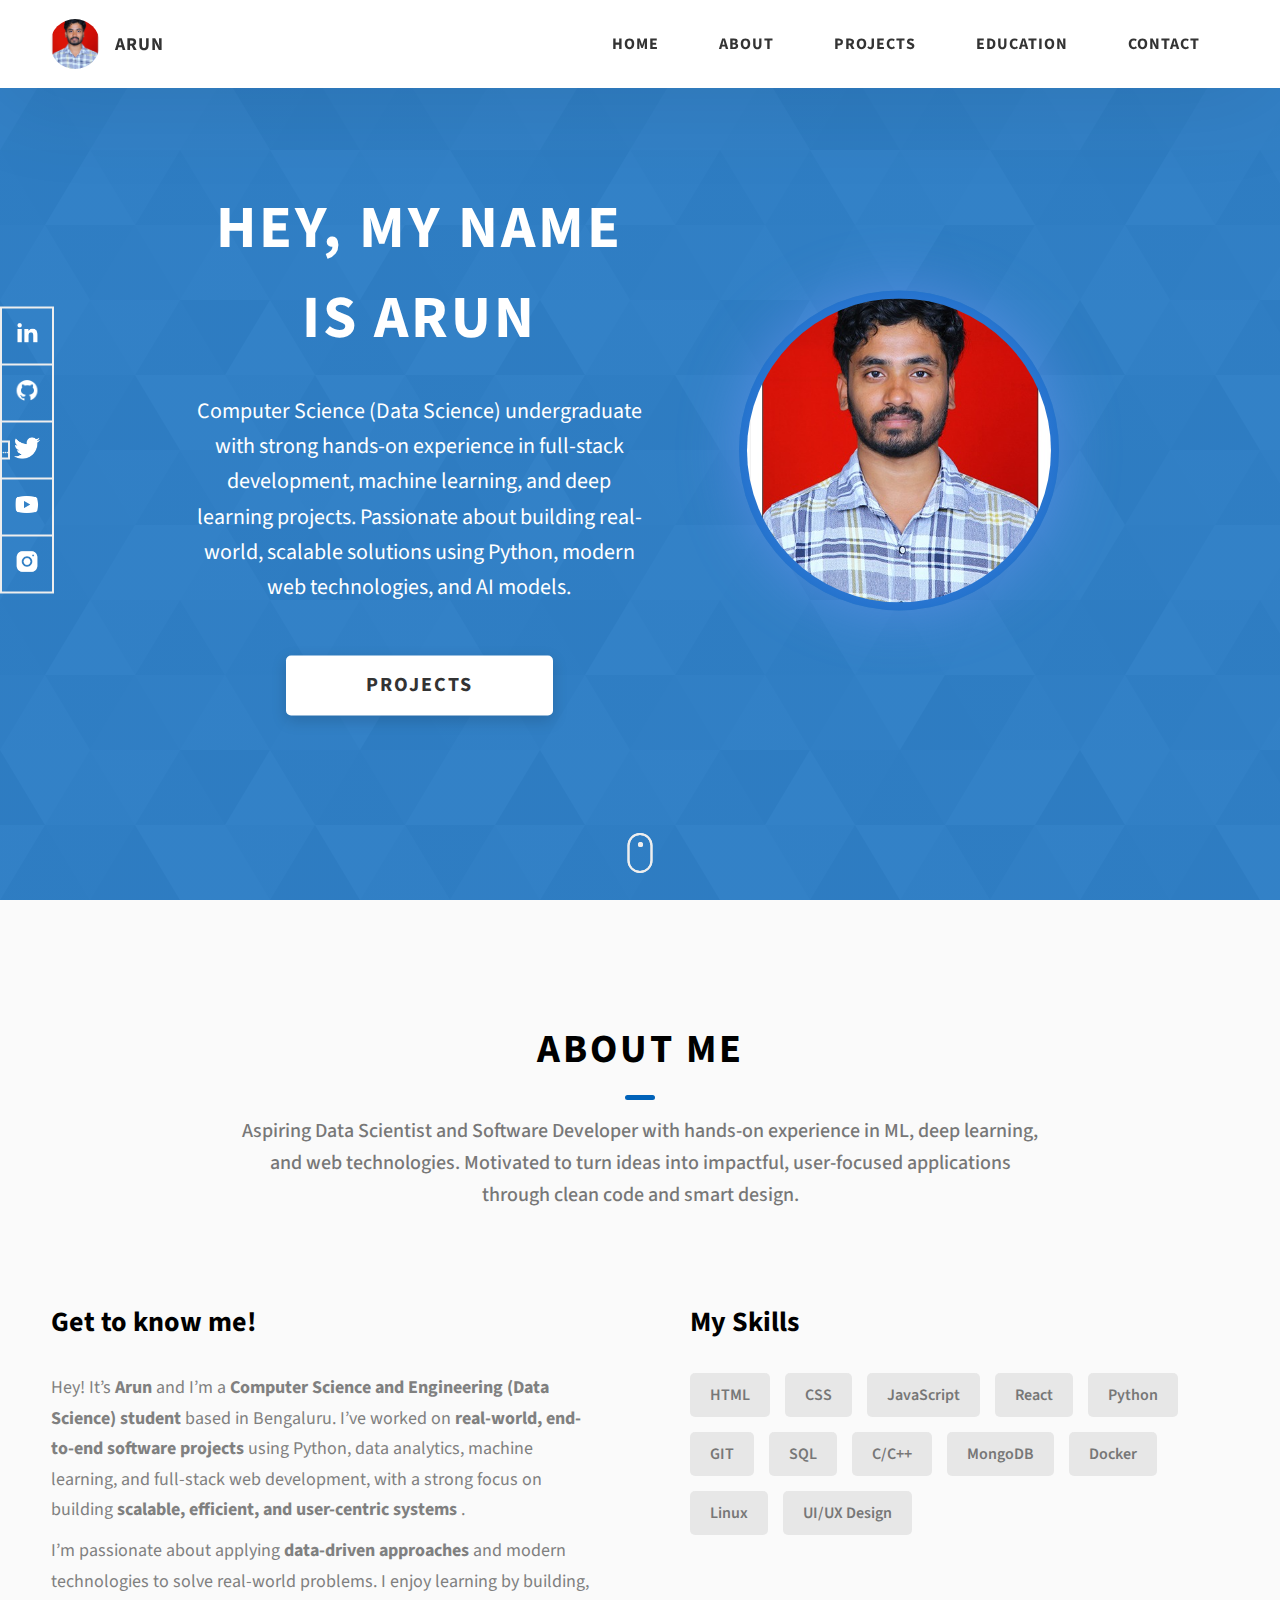
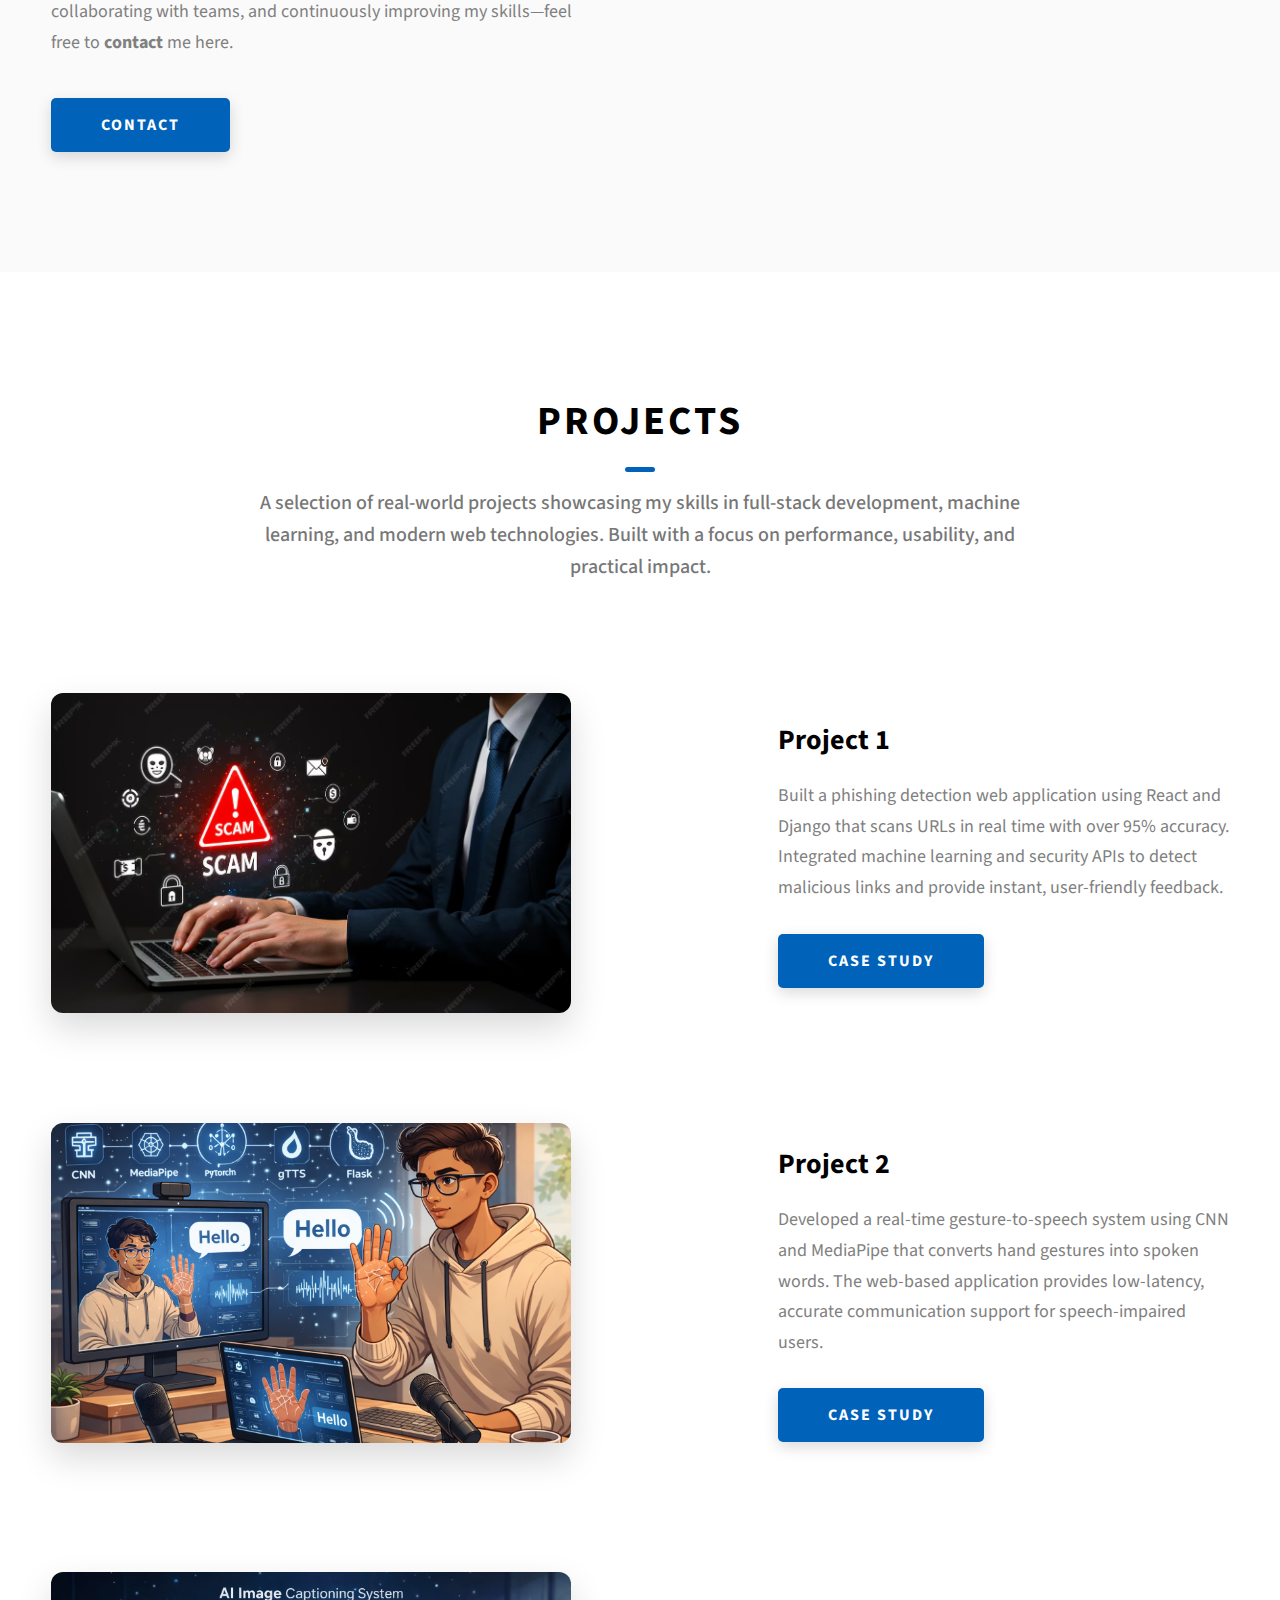
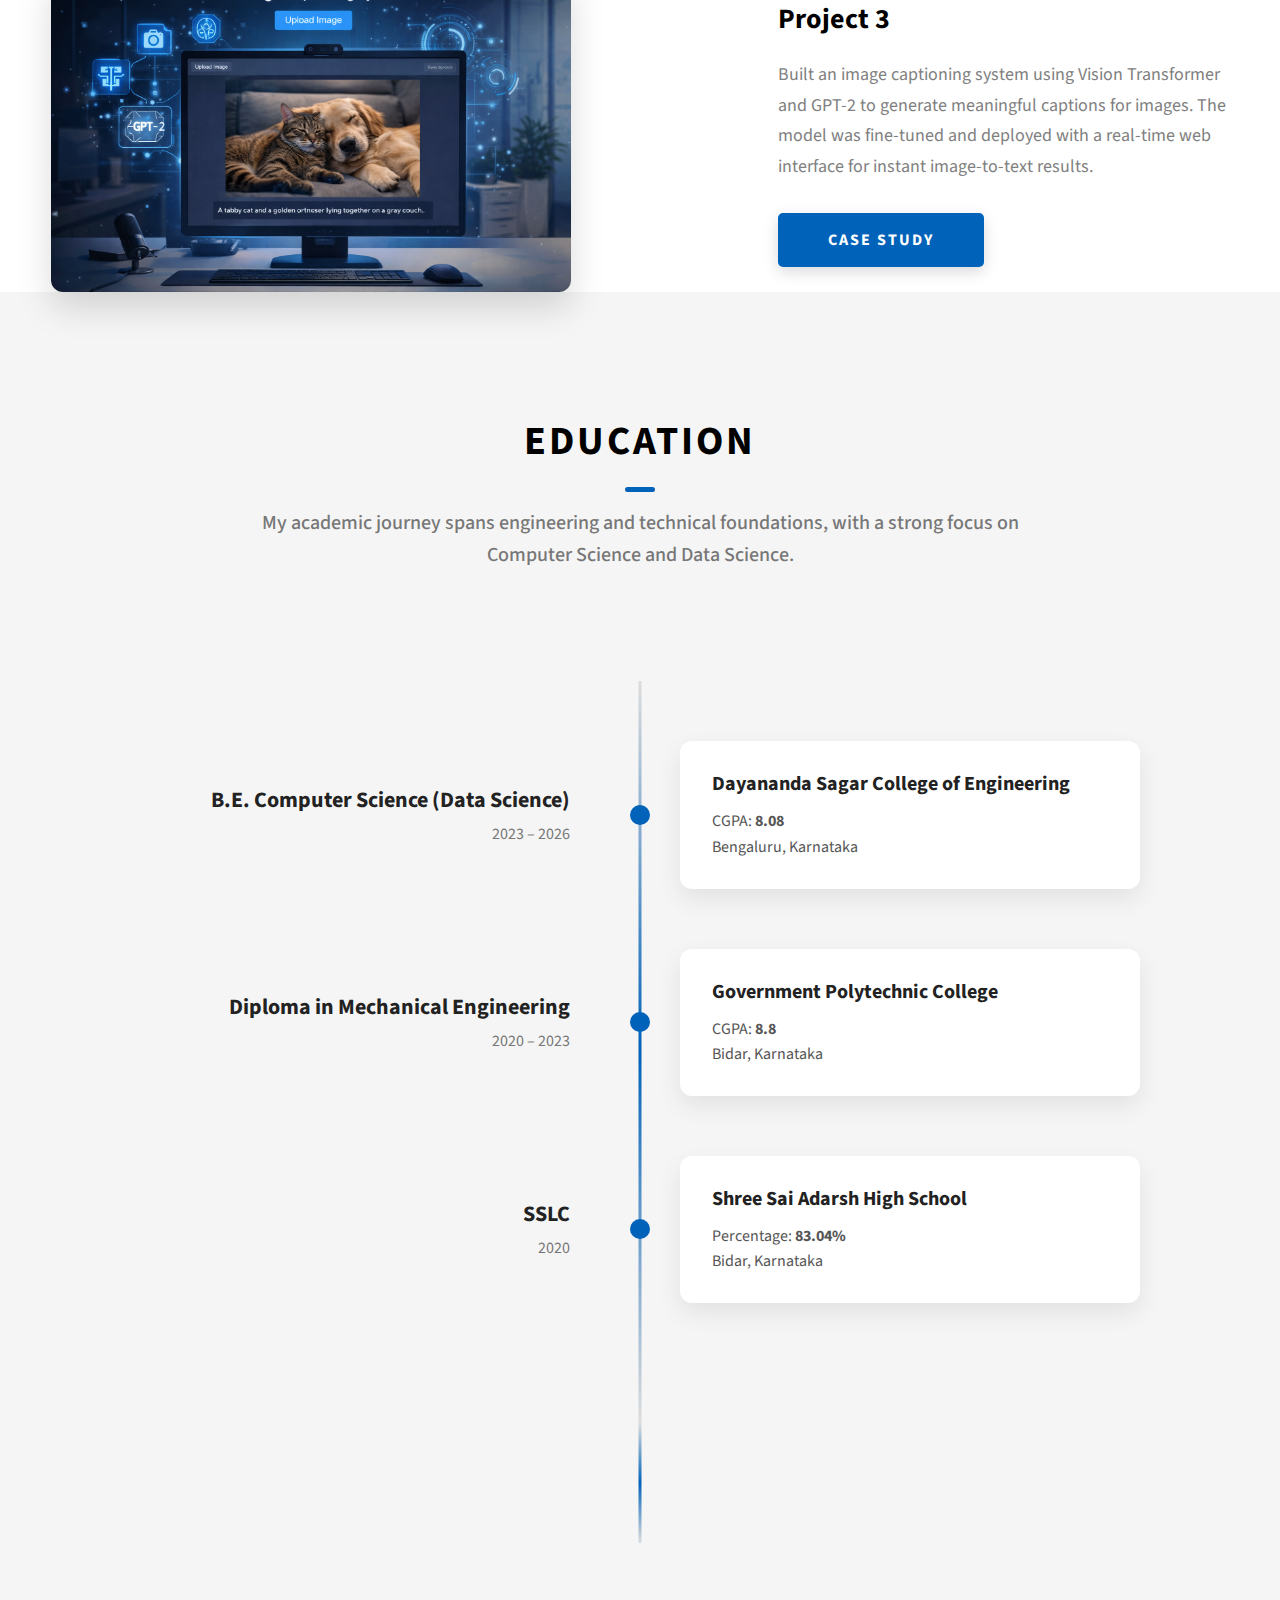
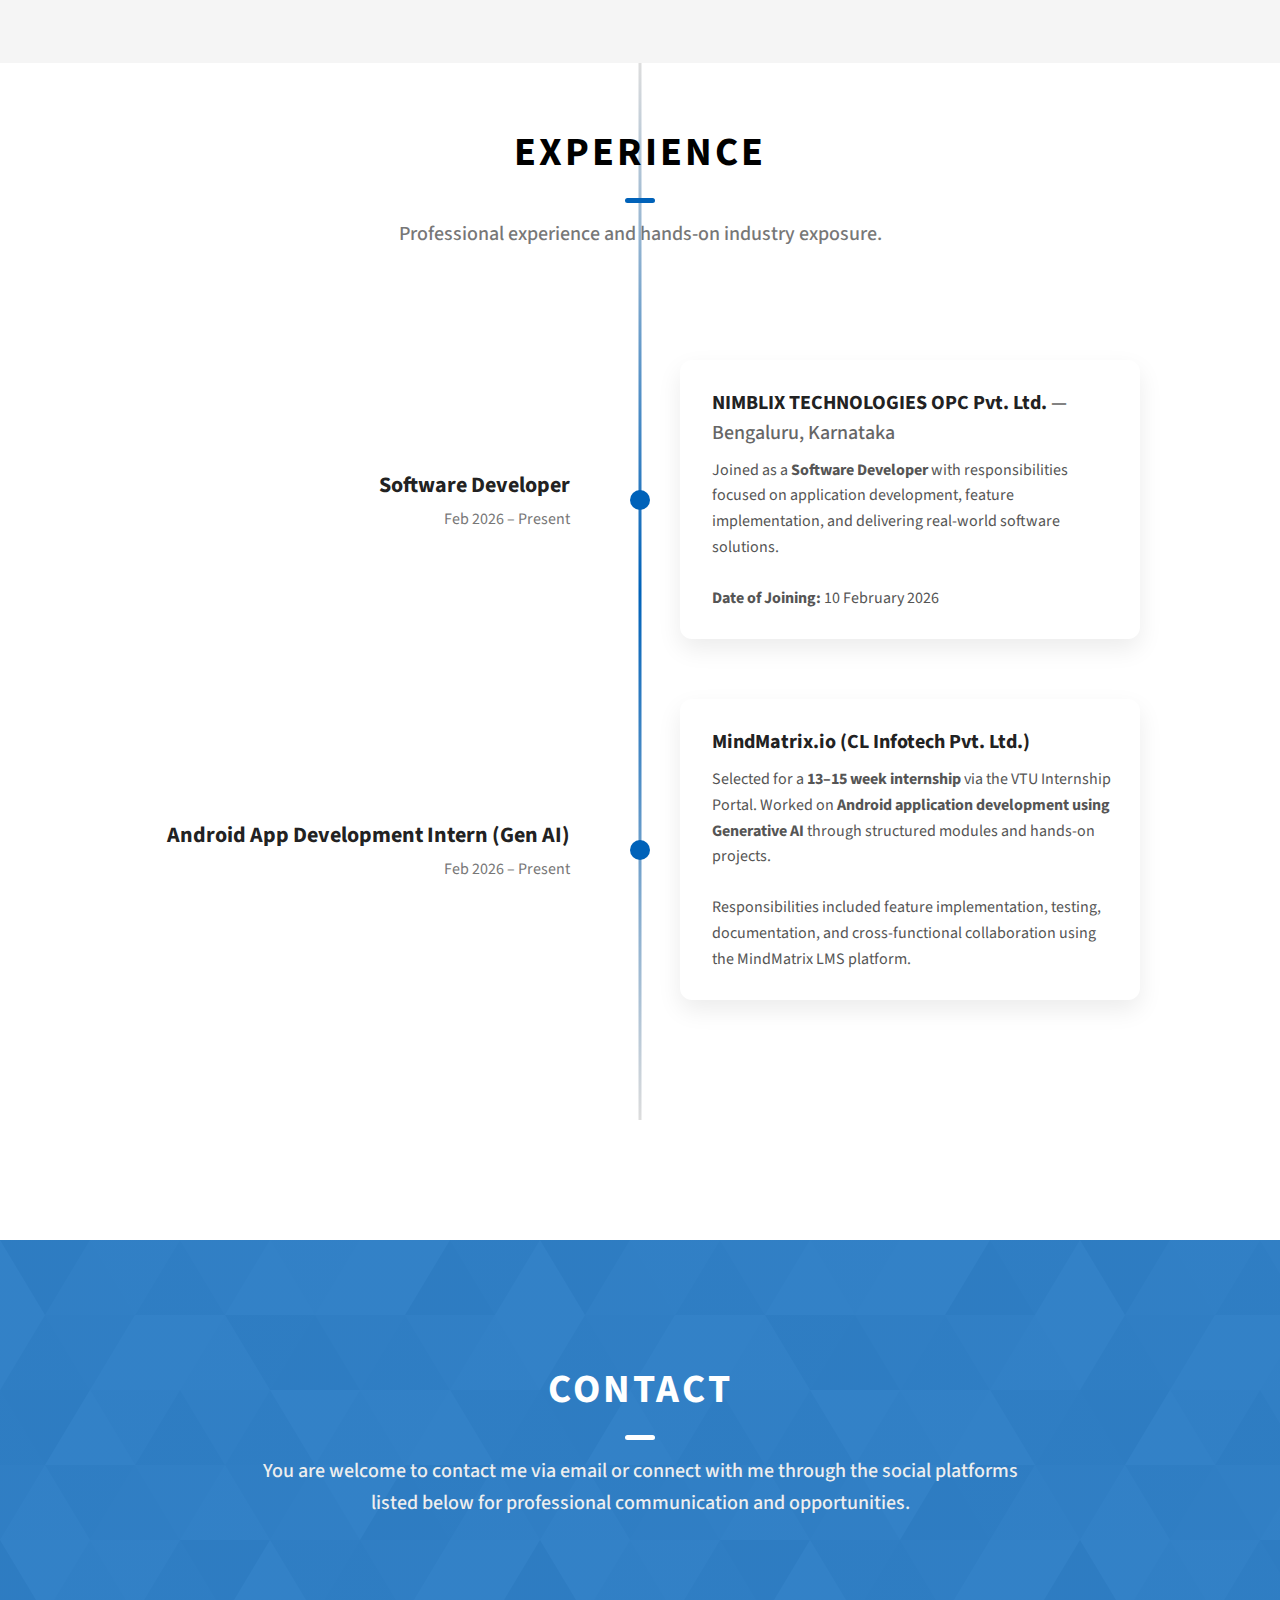
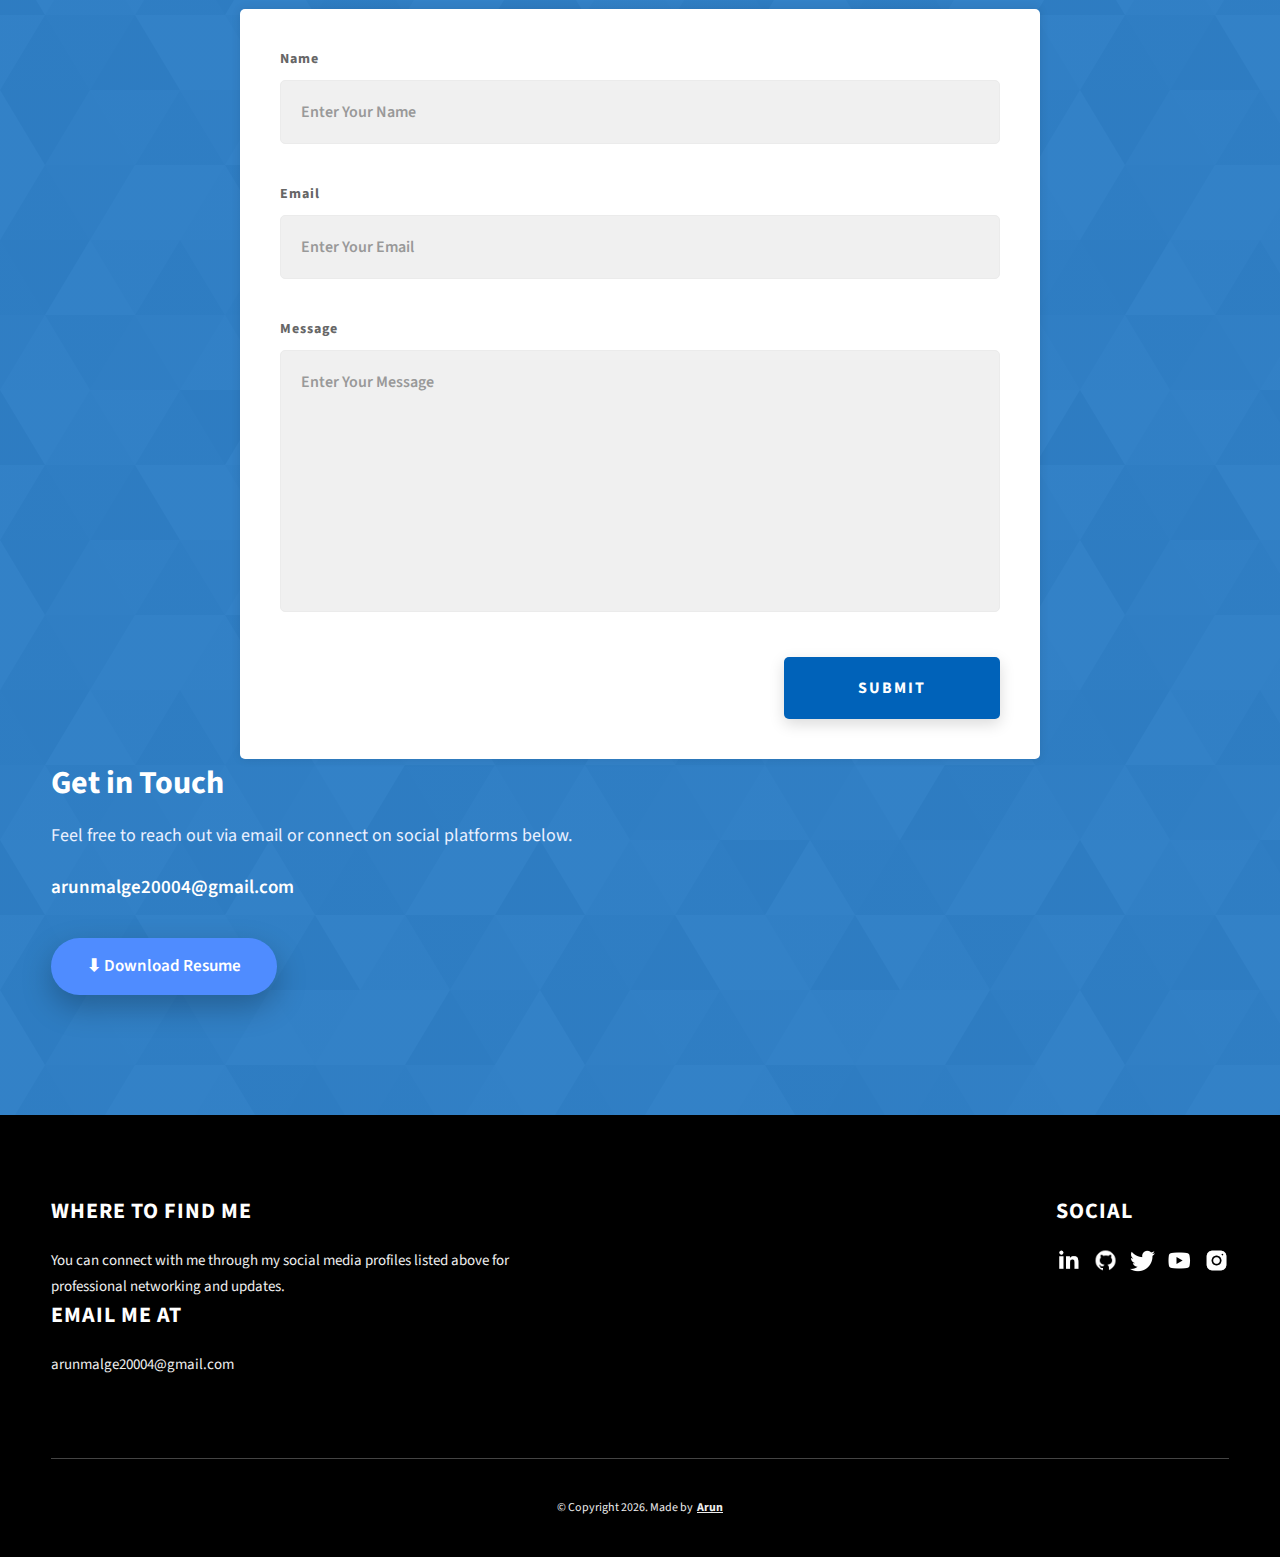
<file: index.html>
<!DOCTYPE html>
<html lang="en">
  <head>
    <meta charset="UTF-8" />
    <meta name="viewport" content="width=device-width, initial-scale=1.0" />
    <meta http-equiv="X-UA-Compatible" content="ie=edge" />
    <title>Arun | portfolio </title>
    <meta name="description" content="Portfolio Template for Developer" />

    <link rel="stylesheet" href="css/style.css" />

    <link rel="preconnect" href="https://fonts.googleapis.com" />
    <link rel="preconnect" href="https://fonts.gstatic.com" crossorigin />
    <link
      href="https://fonts.googleapis.com/css2?family=Source+Sans+Pro:wght@400;600;700;900&display=swap"
      rel="stylesheet"
    />
  </head>
  <body>



    <header class="header">
      <div class="header__content">
        <div class="header__logo-container">
          <div class="header__logo-img-cont">
            <img
              src="./assets/png/Arun_passportSizePic.jpg"
              alt="Arun Logo Image"
              class="header__logo-img"
            />
          </div>
          <span class="header__logo-sub">Arun</span>
        </div>
        <div class="header__main">
          <ul class="header__links">
            <li class="header__link-wrapper">
              <a href="./index.html" class="header__link"> Home </a>
            </li>
            <li class="header__link-wrapper">
              <a href="./index.html#about" class="header__link">About </a>
            </li>
            <li class="header__link-wrapper">
              <a href="./index.html#projects" class="header__link">
                Projects
              </a>
            </li>
            <li class="header__link-wrapper">
              <a href="./index.html#education" class="header__link"> Education </a>
            </li>
            <li class="header__link-wrapper">
              <a href="./index.html#contact" class="header__link"> Contact </a>
            </li>
            
          </ul>
          <div class="header__main-ham-menu-cont">
            <img
              src="./assets/svg/ham-menu.svg"
              alt="hamburger menu"
              class="header__main-ham-menu"
            />
            <img
              src="./assets/svg/ham-menu-close.svg"
              alt="hamburger menu close"
              class="header__main-ham-menu-close d-none"
            />
          </div>
        </div>
      </div>
      <div class="header__sm-menu">
        <div class="header__sm-menu-content">
          <ul class="header__sm-menu-links">
            <li class="header__sm-menu-link">
              <a href="./index.html"> Home </a>
            </li>

            <li class="header__sm-menu-link">
              <a href="./index.html#about"> About </a>
            </li>

            <li class="header__sm-menu-link">
              <a href="./index.html#projects"> Projects </a>
            </li>

            <li class="header__sm-menu-link">
              <a href="./index.html#contact"> Contact </a>
            </li>
          </ul>
        </div>
      </div>
    </header>
    <section class="home-hero">


      <div class="home-hero__content home-hero__grid">

    <!-- LEFT CONTENT -->
    <div class="home-hero__left">
      <h1 class="heading-primary">Hey, My name is Arun</h1>

      <div class="home-hero__info">
        <p class="text-primary">
          Computer Science (Data Science) undergraduate with strong hands-on experience in full-stack development, machine learning, and deep learning projects. Passionate about building real-world, scalable solutions using Python, modern web technologies, and AI models.
        </p>
      </div>

      <div class="home-hero__cta">
        <a href="./#projects" class="btn btn--bg">Projects</a>
      </div>
    </div>

    <!-- RIGHT IMAGE -->
    <div class="home-hero__right">
      <div class="hero-img-wrapper">
        <img
          src="./assets/png/Arun_passportSizePic.jpg"
          alt="Arun Photo"
          class="hero-img"
        />
      </div>
    </div>

  </div>

  <!-- socials + mouse stay same -->
  <div class="home-hero__socials">...</div>
  <div class="home-hero__mouse-scroll-cont">
    <div class="mouse"></div>
  </div>


        
      
      <div class="home-hero__socials">
        <div class="home-hero__social">
          <a href="https://www.linkedin.com/in/arun-malge-88aba434a/" class="home-hero__social-icon-link">
            <img
              src="./assets/png/linkedin-ico.png"
              alt="icon"
              class="home-hero__social-icon"
            />
          </a>
        </div>
        <div class="home-hero__social">
          <a href="https://github.com/arunmalge" class="home-hero__social-icon-link">
            <img
              src="./assets/png/github-ico.png"
              alt="icon"
              class="home-hero__social-icon"
            />
          </a>
        </div>
        <div class="home-hero__social">
          <a href="#" class="home-hero__social-icon-link">
            <img
              src="./assets/png/twitter-ico.png"
              alt="icon"
              class="home-hero__social-icon"
            />
          </a>
        </div>
        <div class="home-hero__social">
          <a href="https://www.youtube.com/@ArunMalge-k8k" class="home-hero__social-icon-link">
            <img
              src="./assets/png/yt-ico.png"
              alt="icon"
              class="home-hero__social-icon"
            />
          </a>
        </div>
        <div class="home-hero__social">
          <a
            href="https://www.instagram.com/arun_malge912/"
            class="home-hero__social-icon-link home-hero__social-icon-link--bd-none"
          >
            <img
              src="./assets/png/insta-ico.png"
              alt="icon"
              class="home-hero__social-icon"
            />
          </a>
        </div>
      </div>
      <div class="home-hero__mouse-scroll-cont">
        <div class="mouse"></div>
      </div>
    </section>


    <section id="about" class="about sec-pad">
      <div class="main-container">
        <h2 class="heading heading-sec heading-sec__mb-med">
          <span class="heading-sec__main">About Me</span>
          <span class="heading-sec__sub">
            Aspiring Data Scientist and Software Developer with hands-on experience in ML, deep learning, and web technologies. Motivated to turn ideas into impactful, user-focused applications through clean code and smart design.
          </span>
        </h2>
        <div class="about__content">
          <div class="about__content-main">
            <h3 class="about__content-title">Get to know me!</h3>
            <div class="about__content-details">
            <p class="about__content-details-para">

  <p class="about__content-details-para">
  Hey! It’s
  <strong>Arun</strong>
  and I’m a <strong>Computer Science and Engineering (Data Science) student</strong>
  based in Bengaluru. I’ve worked on
  <strong> real-world, end-to-end software projects </strong>
  using Python, data analytics, machine learning, and full-stack web development, with a
  strong focus on building
  <strong> scalable, efficient, and user-centric systems </strong>.
</p>

<p class="about__content-details-para">
  I’m passionate about applying <strong>data-driven approaches</strong> and modern technologies to solve real-world problems. I enjoy learning by
  building, collaborating with teams, and continuously improving my skills—feel free to
  <strong>contact</strong> me here.
</p>


            </div>
            <a href="./#contact" class="btn btn--med btn--theme dynamicBgClr"
              >Contact</a
            >
          </div>

          <div class="about__content-skills">
  <h3 class="about__content-title">My Skills</h3>
  <div class="skills">
    <div class="skills__skill">HTML</div>
    <div class="skills__skill">CSS</div>
    <div class="skills__skill">JavaScript</div>
    <div class="skills__skill">React</div>
    <div class="skills__skill">Python</div>
    <div class="skills__skill">GIT</div>
    <div class="skills__skill">SQL</div>
    <div class="skills__skill">C/C++</div>
    <div class="skills__skill">MongoDB</div>
    <div class="skills__skill">Docker</div>
    <div class="skills__skill">Linux</div>
    <div class="skills__skill">UI/UX Design</div>
  </div>
</div>


        </div>
      </div>
    </section>
    <section id="projects" class="projects sec-pad">
      <div class="main-container">
        <h2 class="heading heading-sec heading-sec__mb-bg">
          <span class="heading-sec__main">Projects</span>
          <span class="heading-sec__sub">
             A selection of real-world projects showcasing my skills in full-stack
  development, machine learning, and modern web technologies. Built with a focus
  on performance, usability, and practical impact.
          </span>
        </h2>

        <div class="projects__content">
          <div class="projects__row">
            <div class="projects__row-img-cont">
              <img
                src="./assets/svg/Phishing Detection System.png"
                alt="Software Screenshot"
                class="projects__row-img"
                loading="lazy"
              />
            </div>
            <div class="projects__row-content">
              <h3 class="projects__row-content-title">Project 1</h3>
              <p class="projects__row-content-desc">
                Built a phishing detection web application using React and Django that scans
  URLs in real time with over 95% accuracy. Integrated machine learning and
  security APIs to detect malicious links and provide instant, user-friendly
  feedback.
              </p>
              <a
                href="./project-1.html"
                class="btn btn--med btn--theme dynamicBgClr"
                target="_blank"
                >Case Study</a
              >
            </div>
          </div>
          <div class="projects__row">
            <div class="projects__row-img-cont">
              <img
                src="./assets/svg/Geture_to_Speach.png"
                alt="Software Screenshot"
                class="projects__row-img"
                loading="lazy"
              />
            </div>
            <div class="projects__row-content">
              <h3 class="projects__row-content-title">Project 2</h3>
              <p class="projects__row-content-desc">
                 Developed a real-time gesture-to-speech system using CNN and MediaPipe that
  converts hand gestures into spoken words. The web-based application provides
  low-latency, accurate communication support for speech-impaired users.
              </p>
              <a
                href="./project-2.html"
                class="btn btn--med btn--theme dynamicBgClr"
                target="_blank"
                >Case Study</a
              >
            </div>
          </div>
          <div class="projects__row">
            <div class="projects__row-img-cont">
              <img
                src="./assets/svg/Transformer-Based Image Captioning System.png"
                alt="Software Screenshot"
                class="projects__row-img"
                loading="lazy"
              />
            </div>
            <div class="projects__row-content">
              <h3 class="projects__row-content-title">Project 3</h3>
              <p class="projects__row-content-desc">
                Built an image captioning system using Vision Transformer and GPT-2 to generate
  meaningful captions for images. The model was fine-tuned and deployed with a
  real-time web interface for instant image-to-text results.
              </p>
              <a
                href="./project-3.html"
                class="btn btn--med btn--theme dynamicBgClr"
                target="_blank"
                >Case Study</a
              >
            </div>
          </div>
        </div>
      </div>


   <section class="sec-pad education">
  <div class="main-container">
    <h2 id="education" class="heading heading-sec heading-sec__mb-bg">
      <span class="heading-sec__main">Education</span>
      <span class="heading-sec__sub">
        My academic journey spans engineering and technical foundations, with a strong focus on
        Computer Science and Data Science.
      </span>
    </h2>

    <div class="edu-timeline">

      <!-- Item 1 -->
      <div class="edu-item">
        <div class="edu-left">
          <h3>B.E. Computer Science (Data Science)</h3>
          <span class="edu-date">2023 – 2026</span>
        </div>

        <div class="edu-center">
          <span class="edu-dot"></span>
        </div>

        <div class="edu-right">
          <h4>Dayananda Sagar College of Engineering</h4>
          <p>
            CGPA: <strong>8.08</strong><br />
            Bengaluru, Karnataka
          </p>
        </div>
      </div>

      <!-- Item 2 -->
      <div class="edu-item">
        <div class="edu-left">
          <h3>Diploma in Mechanical Engineering</h3>
          <span class="edu-date">2020 – 2023</span>
        </div>

        <div class="edu-center">
          <span class="edu-dot"></span>
        </div>

        <div class="edu-right">
          <h4>Government Polytechnic College</h4>
          <p>
            CGPA: <strong>8.8</strong><br />
            Bidar, Karnataka
          </p>
        </div>
      </div>

      <!-- Item 3 -->
      <div class="edu-item">
        <div class="edu-left">
          <h3>SSLC</h3>
          <span class="edu-date">2020</span>
        </div>

        <div class="edu-center">
          <span class="edu-dot"></span>
        </div>

        <div class="edu-right">
          <h4>Shree Sai Adarsh High School</h4>
          <p>
            Percentage: <strong>83.04%</strong><br />
            Bidar, Karnataka
          </p>
        </div>
      </div>

    </div>
  </div>

  <div class="edu-timeline">
</div>
</section>

<div class="edu-timeline">


  
  <section>
    <h2 id="experience" class="heading heading-sec heading-sec__mb-bg">
  <span class="heading-sec__main">Experience</span>
  <span class="heading-sec__sub">
     Professional experience and hands-on industry exposure.
  </span>
</h2>

  <!-- EXPERIENCE 1 -->
 <!-- EXPERIENCE 1 -->
<div class="edu-item">
  <div class="edu-left">
    <h3>Software Developer</h3>
    <span class="edu-date">Feb 2026 – Present</span>
  </div>

  <div class="edu-center">
    <span class="edu-dot"></span>
  </div>

  <div class="edu-right">
    <h4>
      NIMBLIX TECHNOLOGIES OPC Pvt. Ltd.
      <span style="font-weight: 500; color: #666;"> — Bengaluru, Karnataka</span>
    </h4>
    <p>
      Joined as a <strong>Software Developer</strong> with responsibilities focused on
      application development, feature implementation, and delivering real-world
      software solutions.
      <br /><br />
      <strong>Date of Joining:</strong> 10 February 2026
    </p>
  </div>
</div>


  <!-- EXPERIENCE 2 -->
  <div class="edu-item">
    <div class="edu-left">
      <h3>Android App Development Intern (Gen AI)</h3>
      <span class="edu-date">Feb 2026 – Present</span>
    </div>

    <div class="edu-center">
      <span class="edu-dot"></span>
    </div>

    <div class="edu-right">
      <h4>MindMatrix.io (CL Infotech Pvt. Ltd.)</h4>
      <p>
        Selected for a <strong>13–15 week internship</strong> via the VTU Internship Portal.
        Worked on <strong>Android application development using Generative AI</strong> through
        structured modules and hands-on projects.
        <br /><br />
        Responsibilities included feature implementation, testing, documentation, and
        cross-functional collaboration using the MindMatrix LMS platform.
      </p>
    </div>
  </div>

</div>
</section>



    <section id="contact" class="contact sec-pad dynamicBg">
      <div class="main-container">
        <h2 class="heading heading-sec heading-sec__mb-med">
          <span class="heading-sec__main heading-sec__main--lt">Contact</span>
          <span class="heading-sec__sub heading-sec__sub--lt">
           You are welcome to contact me via email or connect with me through the social
  platforms listed below for professional communication and opportunities.
          </span>
        </h2>
        <div class="contact__form-container">
          <form action="#" class="contact__form">
            <div class="contact__form-field">
              <label class="contact__form-label" for="name">Name</label>
              <input
                required
                placeholder="Enter Your Name"
                type="text"
                class="contact__form-input"
                name="name"
                id="name"
              />
            </div>
            <div class="contact__form-field">
              <label class="contact__form-label" for="email">Email</label>
              <input
                required
                placeholder="Enter Your Email"
                type="text"
                class="contact__form-input"
                name="email"
                id="email"
              />
            </div>
            <div class="contact__form-field">
              <label class="contact__form-label" for="message">Message</label>
              <textarea
                required
                cols="30"
                rows="10"
                class="contact__form-input"
                placeholder="Enter Your Message"
                name="message"
                id="message"
              ></textarea>
            </div>
            <button type="submit" class="btn btn--theme contact__btn">
              Submit
            </button>
          </form>
        </div>
      </div>

      <!-- Resume CTA Section -->

  <div class="main-container">
    <h2 class="contact-title">Get in Touch</h2>
    <p class="contact-subtitle">
      Feel free to reach out via email or connect on social platforms below.
    </p>

    <p class="contact-email">arunmalge20004@gmail.com</p>

    <a href="Arun_Resume.pdf" class="resume-btn" download>
      ⬇ Download Resume
    </a>
  </div>





    </section>

    
  

    <footer class="main-footer">
      <div class="main-container">
        <div class="main-footer__upper">
          <div class="main-footer__row main-footer__row-1">
            <h2 class="heading heading-sm main-footer__heading-sm">
              <span>Social</span>
            </h2>
            <div class="main-footer__social-cont">
              <a target="_blank" rel="noreferrer" href="#">
                <img
                  class="main-footer__icon"
                  src="./assets/png/linkedin-ico.png"
                  alt="icon"
                />
              </a>
              <a target="_blank" rel="noreferrer" href="#">
                <img
                  class="main-footer__icon"
                  src="./assets/png/github-ico.png"
                  alt="icon"
                />
              </a>
              <a target="_blank" rel="noreferrer" href="#">
                <img
                  class="main-footer__icon"
                  src="./assets/png/twitter-ico.png"
                  alt="icon"
                />
              </a>
              <a target="_blank" rel="noreferrer" href="#">
                <img
                  class="main-footer__icon"
                  src="./assets/png/yt-ico.png"
                  alt="icon"
                />
              </a>
              <a target="_blank" rel="noreferrer" href="#">
                <img
                  class="main-footer__icon main-footer__icon--mr-none"
                  src="./assets/png/insta-ico.png"
                  alt="icon"
                />
              </a>
            </div>
          </div>
          <div class="main-footer__row main-footer__row-2">
            <h4 class="heading heading-sm text-lt">Where to Find Me</h4>
<p class="main-footer__short-desc">
 You can connect with me through my social media profiles listed above for professional networking and updates.
</p>

<h4 class="heading heading-sm text-lt">Email Me At</h4>
<p class="main-footer__short-desc">
  arunmalge20004@gmail.com 
</p>
          </div>
        </div>

        <!-- If you give me some credit or shoutout here by linking to my website, then it will be a big thing for me and will help me a lot :) -->
        <div class="main-footer__lower">
          &copy; Copyright 2026. Made by
          <a rel="noreferrer" target="_blank" href="https://rammaheshwari.com"
            >Arun</a
          >
        </div>
      </div>
    </footer>

    <script src="./index.js"></script>
  </body>
</html>
</file>
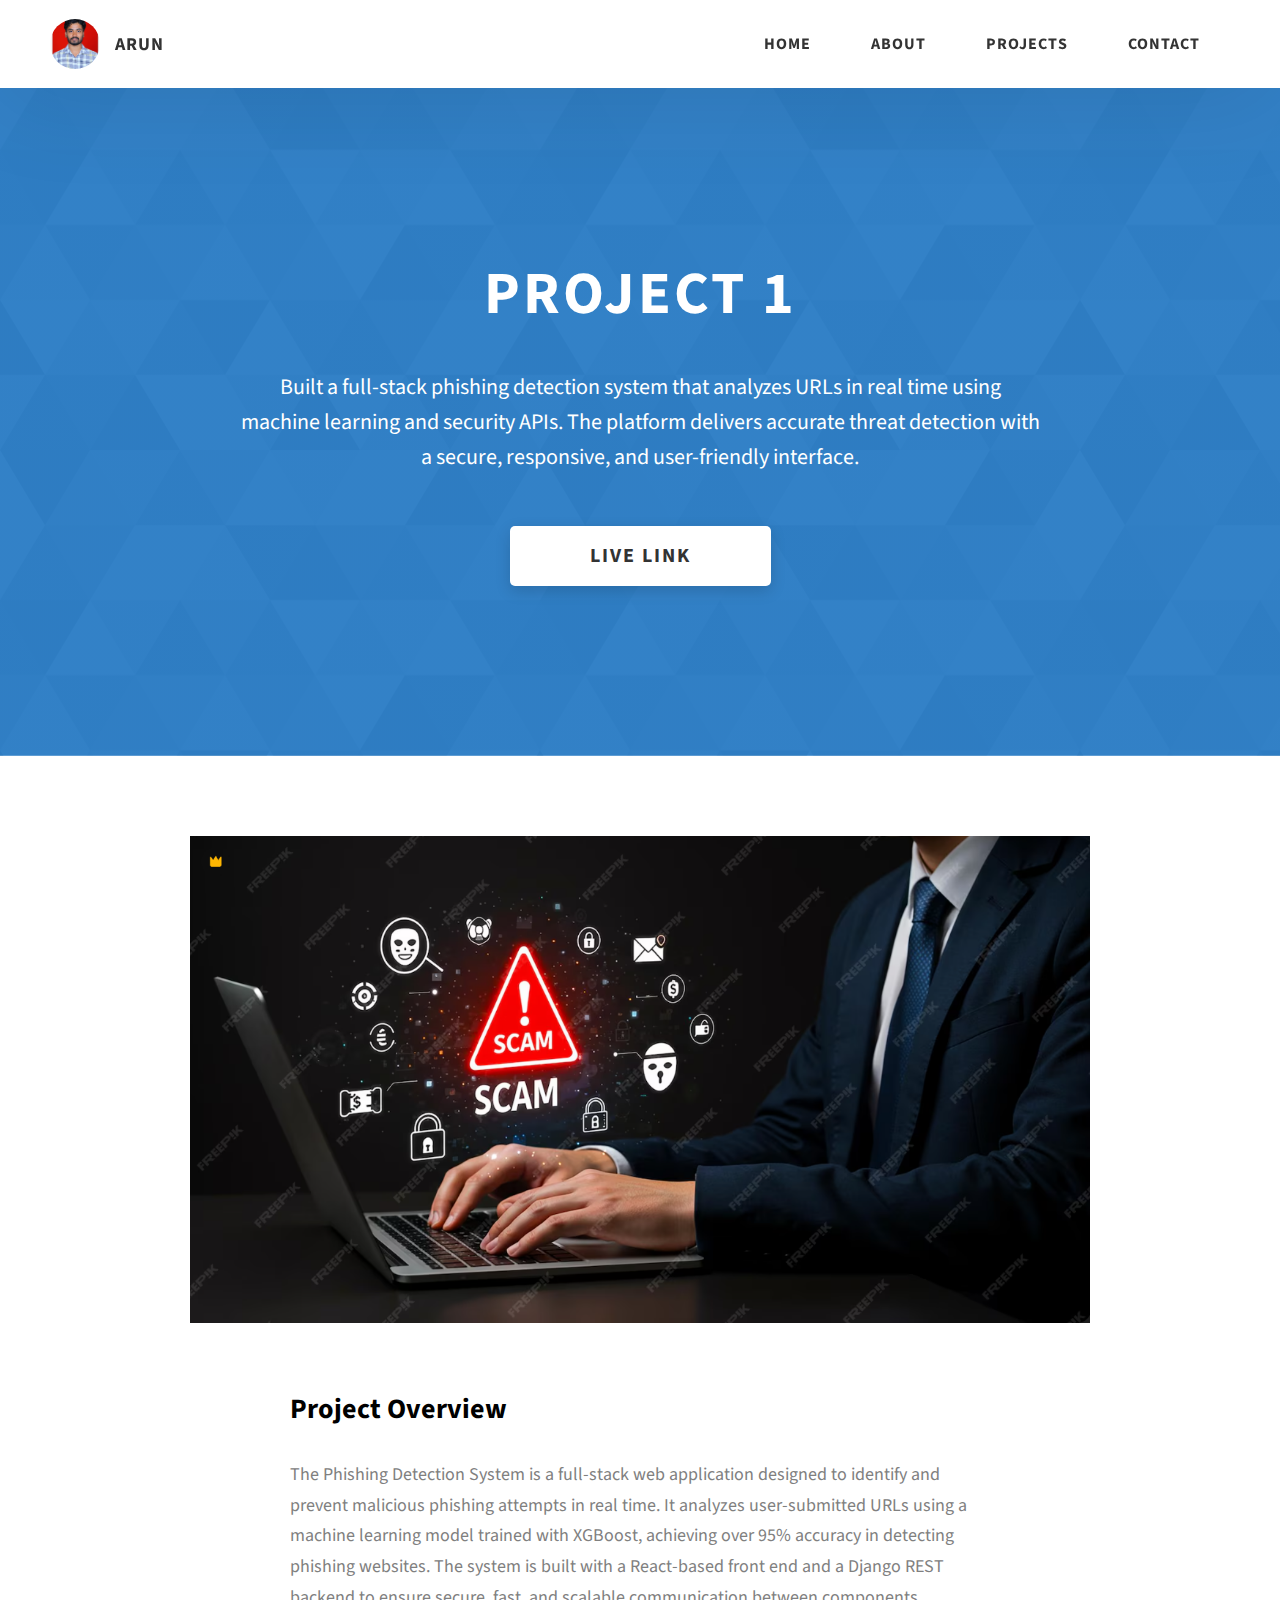
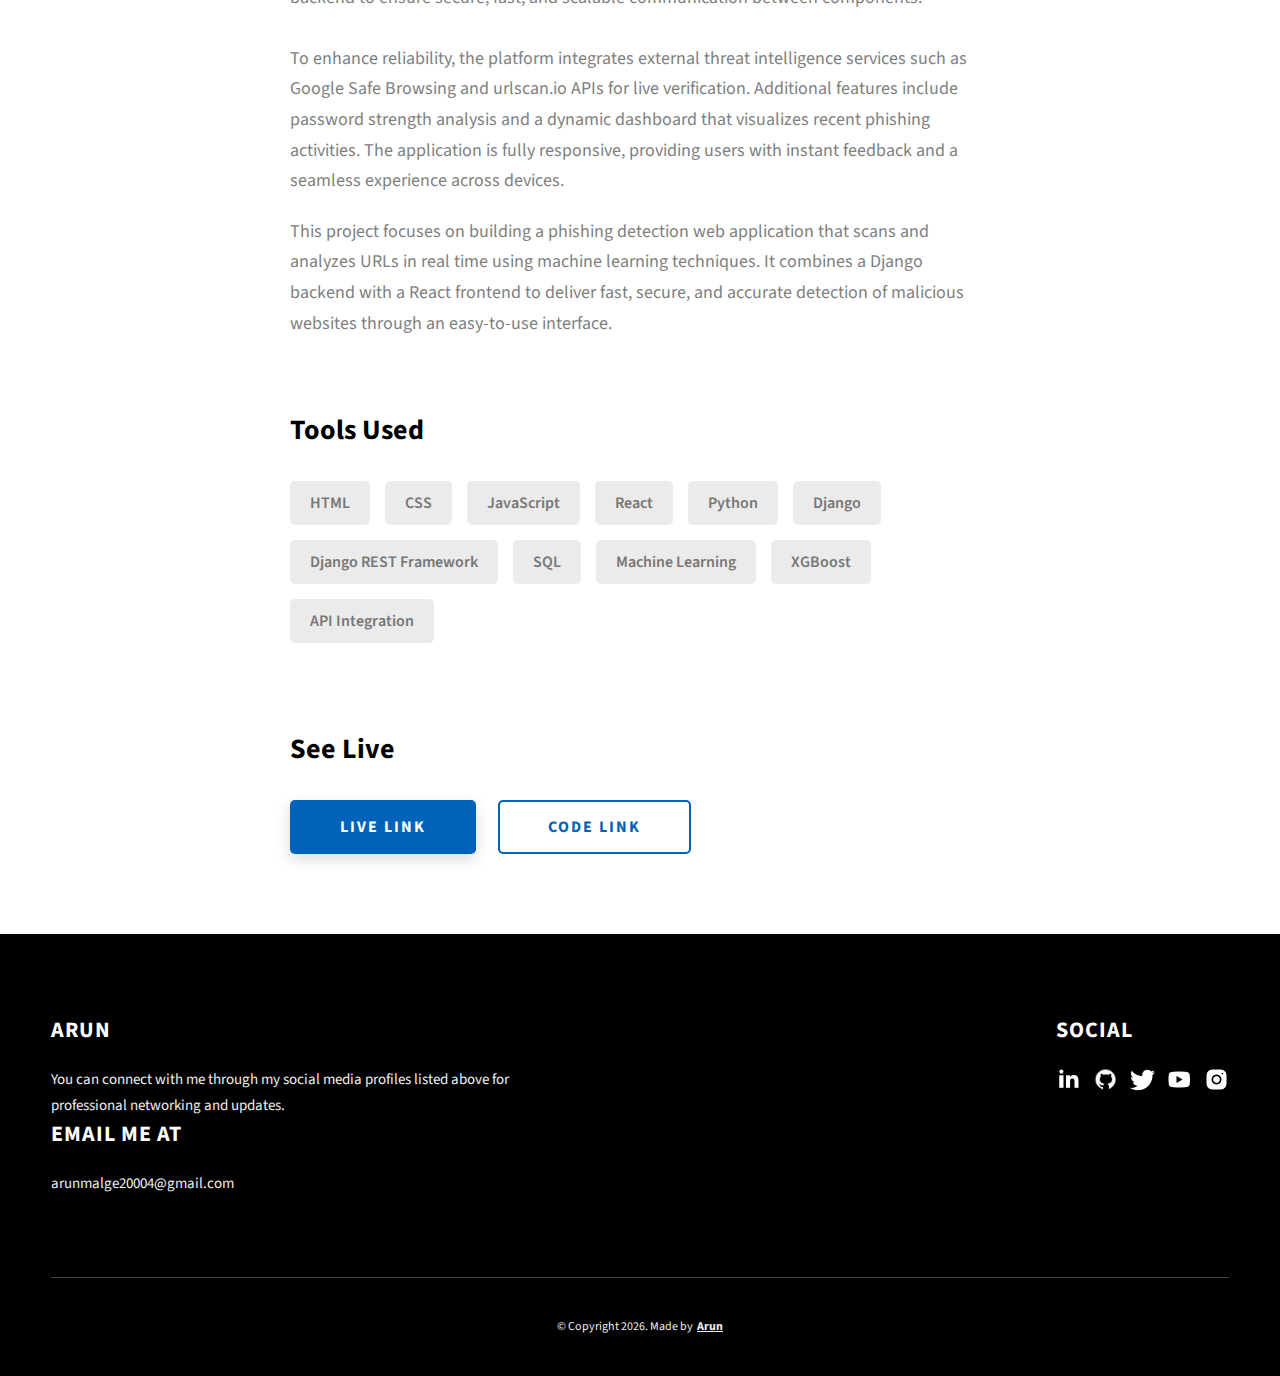
<file: project-1.html>
<!DOCTYPE html>
<html lang="en">
  <head>
    <meta charset="UTF-8" />
    <meta name="viewport" content="width=device-width, initial-scale=1.0" />
    <meta http-equiv="X-UA-Compatible" content="ie=edge" />
    <title>Case Study of Project 1</title>
    <meta name="description" content="Case study page of Project" />

    <link rel="stylesheet" href="css/style.css" />

    <link rel="preconnect" href="https://fonts.googleapis.com" />
    <link rel="preconnect" href="https://fonts.gstatic.com" crossorigin />
    <link
      href="https://fonts.googleapis.com/css2?family=Source+Sans+Pro:wght@400;600;700;900&display=swap"
      rel="stylesheet"
    />
  </head>
  <body>
    <header class="header">
      <div class="header__content">
        <div class="header__logo-container">
          <div class="header__logo-img-cont">
            <img
              src="./assets/png/Arun_passportSizePic.jpg"
              alt="Arun Logo Image"
              class="header__logo-img"
            />
          </div>
          <span class="header__logo-sub">Arun</span>
        </div>
        <div class="header__main">
          <ul class="header__links">
            <li class="header__link-wrapper">
              <a href="./index.html" class="header__link"> Home </a>
            </li>
            <li class="header__link-wrapper">
              <a href="./index.html#about" class="header__link">About </a>
            </li>
            <li class="header__link-wrapper">
              <a href="./index.html#projects" class="header__link">
                Projects
              </a>
            </li>
            <li class="header__link-wrapper">
              <a href="./index.html#contact" class="header__link"> Contact </a>
            </li>
          </ul>
          <div class="header__main-ham-menu-cont">
            <img
              src="./assets/svg/ham-menu.svg"
              alt="hamburger menu"
              class="header__main-ham-menu"
            />
            <img
              src="./assets/svg/ham-menu-close.svg"
              alt="hamburger menu close"
              class="header__main-ham-menu-close d-none"
            />
          </div>
        </div>
      </div>
      <div class="header__sm-menu">
        <div class="header__sm-menu-content">
          <ul class="header__sm-menu-links">
            <li class="header__sm-menu-link">
              <a href="./index.html"> Home </a>
            </li>

            <li class="header__sm-menu-link">
              <a href="./index.html#about"> About </a>
            </li>

            <li class="header__sm-menu-link">
              <a href="./index.html#projects"> Projects </a>
            </li>

            <li class="header__sm-menu-link">
              <a href="./index.html#contact"> Contact </a>
            </li>
          </ul>
        </div>
      </div>
    </header>
    <section class="project-cs-hero">
      <div class="project-cs-hero__content">
        <h1 class="heading-primary">Project 1</h1>
        <div class="project-cs-hero__info">
          <p class="text-primary">
            Built a full-stack phishing detection system that analyzes URLs in real time
using machine learning and security APIs. The platform delivers accurate threat
detection with a secure, responsive, and user-friendly interface.

          </p>
        </div>
        <div class="project-cs-hero__cta">
          <a href="#" class="btn btn--bg" target="_blank">Live Link</a>
        </div>
      </div>
    </section>
    <section class="project-details">
      <div class="main-container">
        <div class="project-details__content">
          <div class="project-details__showcase-img-cont">
            <img
              src="./assets/svg/Phishing Detection System.png"
              alt="Project Image"
              class="project-details__showcase-img"
            />
          </div>
          <div class="project-details__content-main">
            <div class="project-details__desc">
              <h3 class="project-details__content-title">Project Overview</h3>
              <p class="project-details__desc-para">
  The Phishing Detection System is a full-stack web application designed to
  identify and prevent malicious phishing attempts in real time. It analyzes
  user-submitted URLs using a machine learning model trained with XGBoost,
  achieving over 95% accuracy in detecting phishing websites. The system is
  built with a React-based front end and a Django REST backend to ensure secure,
  fast, and scalable communication between components.
  <br /><br />
  To enhance reliability, the platform integrates external threat intelligence
  services such as Google Safe Browsing and urlscan.io APIs for live verification.
  Additional features include password strength analysis and a dynamic dashboard
  that visualizes recent phishing activities. The application is fully
  responsive, providing users with instant feedback and a seamless experience
  across devices.
</p>

              <p class="project-details__desc-para">
  This project focuses on building a phishing detection web application that
  scans and analyzes URLs in real time using machine learning techniques. It
  combines a Django backend with a React frontend to deliver fast, secure, and
  accurate detection of malicious websites through an easy-to-use interface.
</p>

            </div>
            <div class="project-details__tools-used">
              <h3 class="project-details__content-title">Tools Used</h3>
              <div class="skills">
  <div class="skills__skill">HTML</div>
  <div class="skills__skill">CSS</div>
  <div class="skills__skill">JavaScript</div>
  <div class="skills__skill">React</div>
  <div class="skills__skill">Python</div>
  <div class="skills__skill">Django</div>
  <div class="skills__skill">Django REST Framework</div>
  <div class="skills__skill">SQL</div>
  <div class="skills__skill">Machine Learning</div>
  <div class="skills__skill">XGBoost</div>
  <div class="skills__skill">API Integration</div>
</div>

            </div>
            <div class="project-details__links">
              <h3 class="project-details__content-title">See Live</h3>
              <a
                href="#"
                class="btn btn--med btn--theme project-details__links-btn"
                target="_blank"
                >Live Link</a
              >
              <a
                href="https://github.com/Arun89043/Detecting--Phishing-Attacks"
                class="btn btn--med btn--theme-inv project-details__links-btn"
                target="_blank"
                >Code Link</a
              >
            </div>
          </div>
        </div>
      </div>
    </section>
    <footer class="main-footer">
      <div class="main-container">
        <div class="main-footer__upper">
          <div class="main-footer__row main-footer__row-1">
            <h2 class="heading heading-sm main-footer__heading-sm">
              <span>Social</span>
            </h2>
            <div class="main-footer__social-cont">
              <a target="_blank" rel="noreferrer" href="https://www.linkedin.com/in/arun-malge-88aba434a/">
                <img
                  class="main-footer__icon"
                  src="./assets/png/linkedin-ico.png"
                  alt="icon"
                />
              </a>
              <a target="_blank" rel="noreferrer" href="https://github.com/Arun89043">
                <img
                  class="main-footer__icon"
                  src="./assets/png/github-ico.png"
                  alt="icon"
                />
              </a>
              <a target="_blank" rel="noreferrer" href="#">
                <img
                  class="main-footer__icon"
                  src="./assets/png/twitter-ico.png"
                  alt="icon"
                />
              </a>
              <a target="_blank" rel="noreferrer" href="https://www.youtube.com/@ArunMalge-k8k">
                <img
                  class="main-footer__icon"
                  src="./assets/png/yt-ico.png"
                  alt="icon"
                />
              </a>
              <a target="_blank" rel="noreferrer" href="https://www.instagram.com/arun_malge912/">
                <img
                  class="main-footer__icon main-footer__icon--mr-none"
                  src="./assets/png/insta-ico.png"
                  alt="icon"
                />
              </a>
            </div>
          </div>
          <div class="main-footer__row main-footer__row-2">
            <h4 class="heading heading-sm text-lt">Arun</h4>
            <p class="main-footer__short-desc">
              You can connect with me through my social media profiles listed above for professional networking and updates.
            </p>
            <h4 class="heading heading-sm text-lt">Email Me At</h4>
<p class="main-footer__short-desc">
  arunmalge20004@gmail.com
</p>
          </div>
        </div>

        <div class="main-footer__lower">
          &copy; Copyright 2026. Made by
          <a rel="noreferrer" target="_blank" href="https://rammaheshwari.com"
            >Arun</a
          >
        </div>
      </div>
    </footer>
    <script src="./index.js"></script>
  </body>
</html>
</file>
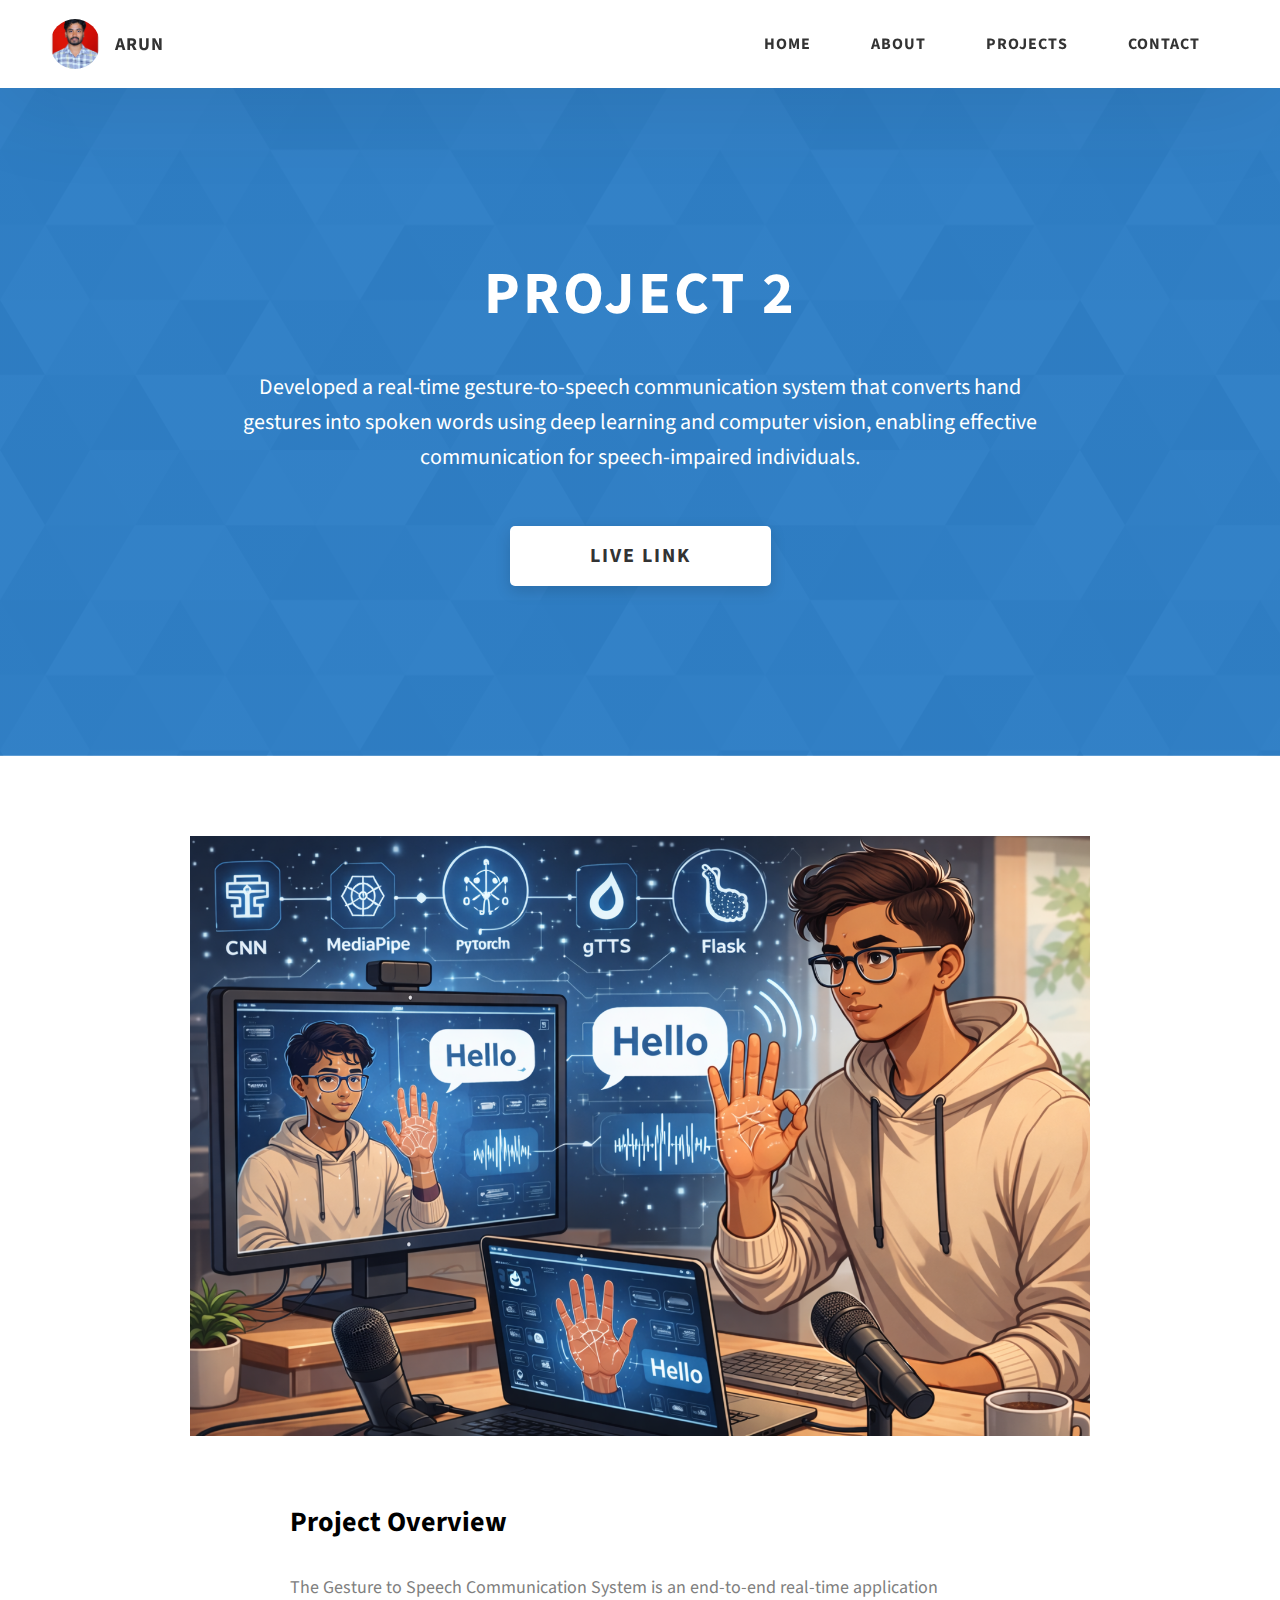
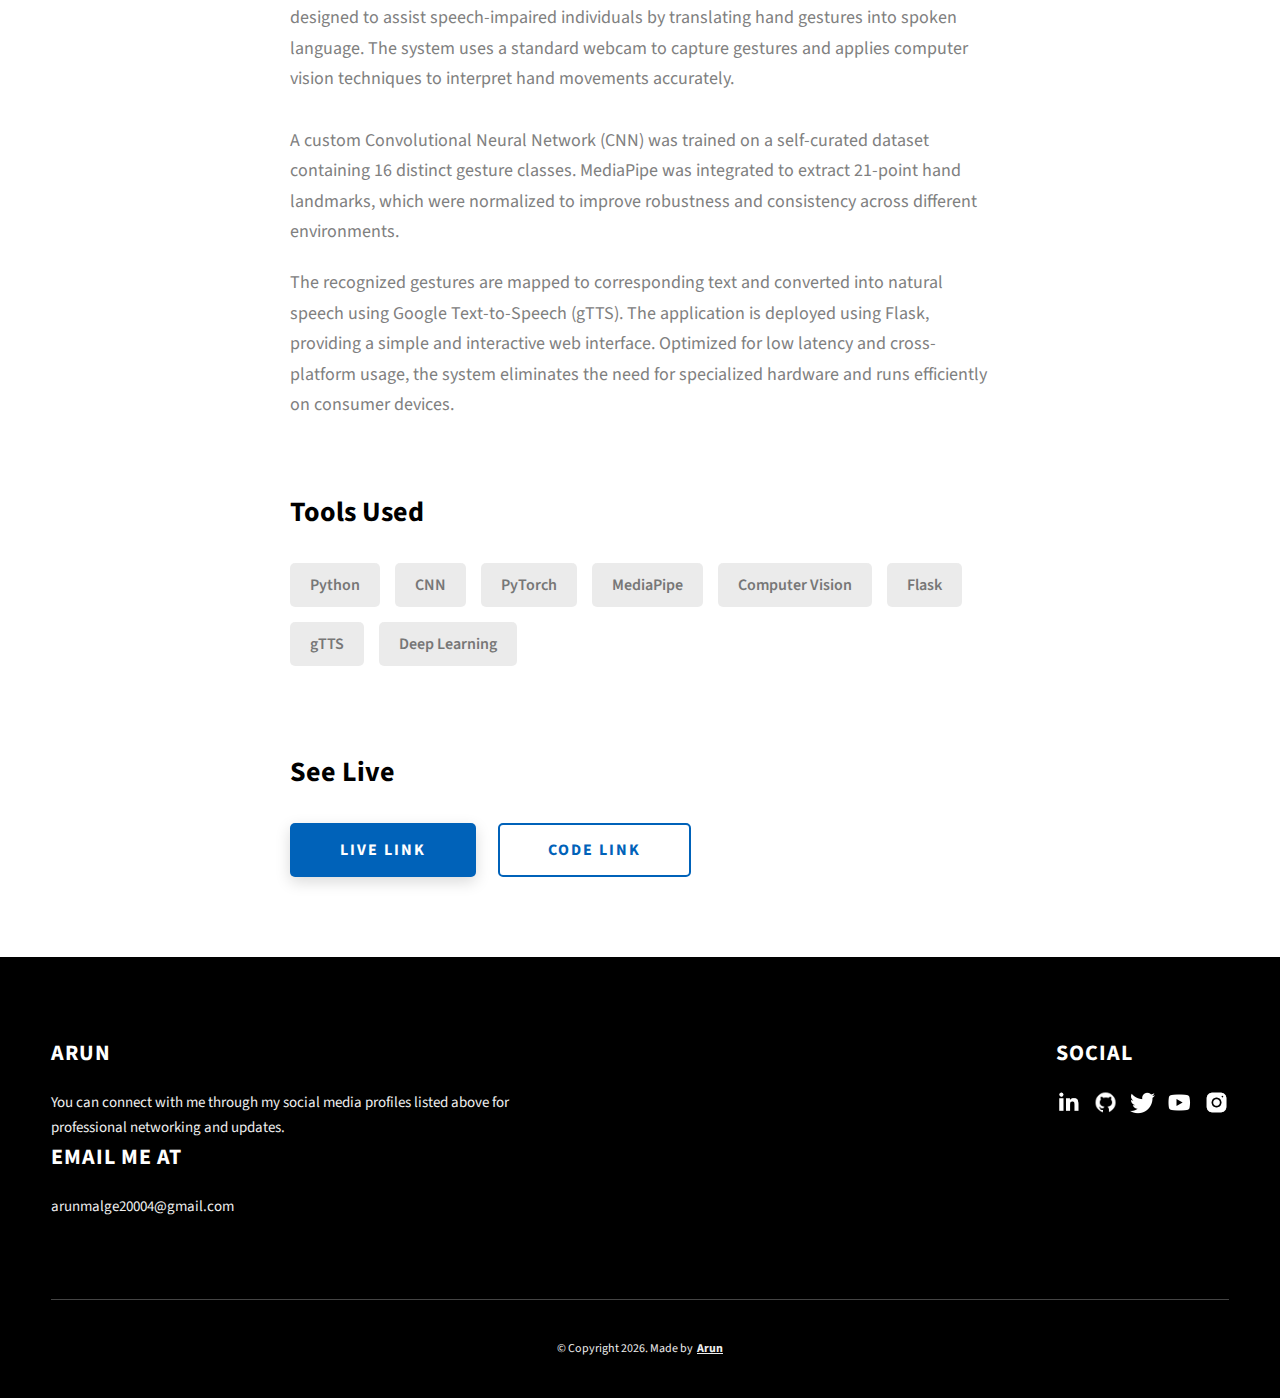
<file: project-2.html>
<!DOCTYPE html>
<html lang="en">
  <head>
    <meta charset="UTF-8" />
    <meta name="viewport" content="width=device-width, initial-scale=1.0" />
    <meta http-equiv="X-UA-Compatible" content="ie=edge" />
    <title>Case Study of Project 2</title>
    <meta
      name="description"
      content="Case study of Gesture to Speech Communication System"
    />

    <link rel="stylesheet" href="css/style.css" />

    <link rel="preconnect" href="https://fonts.googleapis.com" />
    <link rel="preconnect" href="https://fonts.gstatic.com" crossorigin />
    <link
      href="https://fonts.googleapis.com/css2?family=Source+Sans+Pro:wght@400;600;700;900&display=swap"
      rel="stylesheet"
    />
  </head>
  <body>
    <!-- HEADER -->
    <header class="header">
      <div class="header__content">
        <div class="header__logo-container">
          <div class="header__logo-img-cont">
            <img
              src="./assets/png/Arun_passportSizePic.jpg"
              alt="Arun Logo"
              class="header__logo-img"
            />
          </div>
          <span class="header__logo-sub">Arun</span>
        </div>
        <div class="header__main">
          <ul class="header__links">
            <li class="header__link-wrapper">
              <a href="./index.html" class="header__link">Home</a>
            </li>
            <li class="header__link-wrapper">
              <a href="./index.html#about" class="header__link">About</a>
            </li>
            <li class="header__link-wrapper">
              <a href="./index.html#projects" class="header__link">Projects</a>
            </li>
            <li class="header__link-wrapper">
              <a href="./index.html#contact" class="header__link">Contact</a>
            </li>
          </ul>
        </div>
      </div>
    </header>

    <!-- HERO SECTION -->
    <section class="project-cs-hero">
      <div class="project-cs-hero__content">
        <h1 class="heading-primary">Project 2</h1>
        <div class="project-cs-hero__info">
          <p class="text-primary">
            Developed a real-time gesture-to-speech communication system that
            converts hand gestures into spoken words using deep learning and
            computer vision, enabling effective communication for speech-impaired
            individuals.
          </p>
        </div>
        <div class="project-cs-hero__cta">
          <a href="#" class="btn btn--bg" target="_blank">Live Link</a>
        </div>
      </div>
    </section>

    <!-- PROJECT DETAILS -->
    <section class="project-details">
      <div class="main-container">
        <div class="project-details__content">
          <div class="project-details__showcase-img-cont">
            <img
              src="./assets/svg/Geture_to_Speach.png"
              alt="Gesture to Speech Project Image"
              class="project-details__showcase-img"
            />
          </div>

          <div class="project-details__content-main">
            <div class="project-details__desc">
              <h3 class="project-details__content-title">Project Overview</h3>

              <p class="project-details__desc-para">
                The Gesture to Speech Communication System is an end-to-end
                real-time application designed to assist speech-impaired
                individuals by translating hand gestures into spoken language.
                The system uses a standard webcam to capture gestures and applies
                computer vision techniques to interpret hand movements
                accurately.
                <br /><br />
                A custom Convolutional Neural Network (CNN) was trained on a
                self-curated dataset containing 16 distinct gesture classes.
                MediaPipe was integrated to extract 21-point hand landmarks,
                which were normalized to improve robustness and consistency
                across different environments.
              </p>

              <p class="project-details__desc-para">
                The recognized gestures are mapped to corresponding text and
                converted into natural speech using Google Text-to-Speech
                (gTTS). The application is deployed using Flask, providing a
                simple and interactive web interface. Optimized for low latency
                and cross-platform usage, the system eliminates the need for
                specialized hardware and runs efficiently on consumer devices.
              </p>
            </div>

            <!-- TOOLS -->
            <div class="project-details__tools-used">
              <h3 class="project-details__content-title">Tools Used</h3>
              <div class="skills">
                <div class="skills__skill">Python</div>
                <div class="skills__skill">CNN</div>
                <div class="skills__skill">PyTorch</div>
                <div class="skills__skill">MediaPipe</div>
                <div class="skills__skill">Computer Vision</div>
                <div class="skills__skill">Flask</div>
                <div class="skills__skill">gTTS</div>
                <div class="skills__skill">Deep Learning</div>
              </div>
            </div>

            <!-- LINKS -->
            <div class="project-details__links">
              <h3 class="project-details__content-title">See Live</h3>
              <a
                href="#"
                class="btn btn--med btn--theme project-details__links-btn"
                target="_blank"
                >Live Link</a
              >
              <a
                href="https://github.com/Arun89043/Gesture_to_Speech_Communication_System"
                class="btn btn--med btn--theme-inv project-details__links-btn"
                target="_blank"
                >Code Link</a
              >
            </div>
          </div>
        </div>
      </div>
    </section>

    <!-- FOOTER -->
    <footer class="main-footer">
      <div class="main-container">
        <div class="main-footer__upper">
          <div class="main-footer__row main-footer__row-1">
            <h2 class="heading heading-sm main-footer__heading-sm">
              <span>Social</span>
            </h2>
            <div class="main-footer__social-cont">
              <a
                target="_blank"
                rel="noreferrer"
                href="https://www.linkedin.com/in/arun-malge-88aba434a/"
              >
                <img
                  class="main-footer__icon"
                  src="./assets/png/linkedin-ico.png"
                  alt="LinkedIn"
                />
              </a>
              <a
                target="_blank"
                rel="noreferrer"
                href="https://github.com/Arun89043"
              >
                <img
                  class="main-footer__icon"
                  src="./assets/png/github-ico.png"
                  alt="GitHub"
                />
              </a>
               <a target="_blank" rel="noreferrer" href="#">
                <img
                  class="main-footer__icon"
                  src="./assets/png/twitter-ico.png"
                  alt="icon"
                />
              </a>
              <a target="_blank" rel="noreferrer" href="https://www.youtube.com/@ArunMalge-k8k">
                <img
                  class="main-footer__icon"
                  src="./assets/png/yt-ico.png"
                  alt="icon"
                />
              </a>
              <a
                target="_blank"
                rel="noreferrer"
                href="https://www.instagram.com/arun_malge912/"
              >
                <img
                  class="main-footer__icon main-footer__icon--mr-none"
                  src="./assets/png/insta-ico.png"
                  alt="Instagram"
                />
              </a>
            </div>
          </div>

          <div class="main-footer__row main-footer__row-2">
            <h4 class="heading heading-sm text-lt">Arun</h4>
            <p class="main-footer__short-desc">
              You can connect with me through my social media profiles listed above for professional networking and updates.
            </p>
            <h4 class="heading heading-sm text-lt">Email Me At</h4>
<p class="main-footer__short-desc">
  arunmalge20004@gmail.com
</p>
          </div>
        </div>

        <div class="main-footer__lower">
          &copy; Copyright 2026. Made by
          <a rel="noreferrer" target="_blank" href="#">Arun</a>
        </div>
      </div>
    </footer>

    <script src="./index.js"></script>
  </body>
</html>
</file>
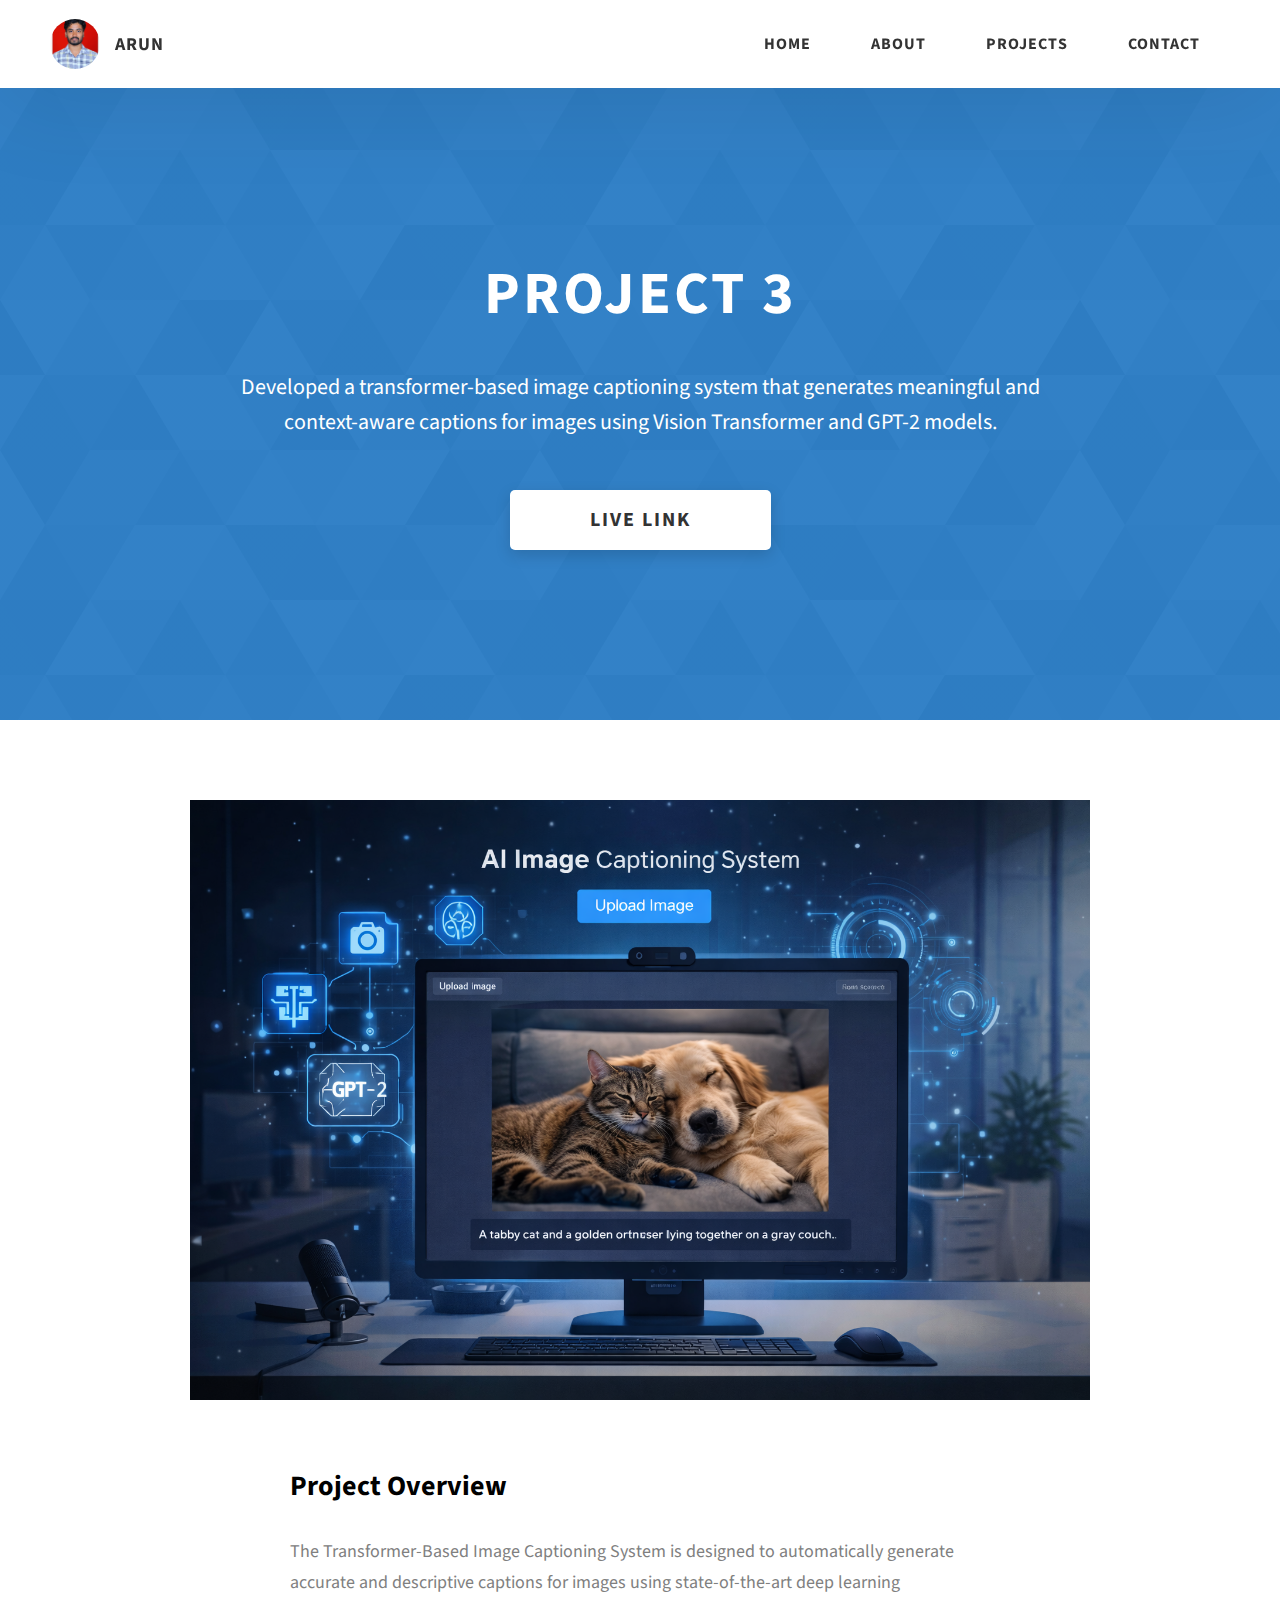
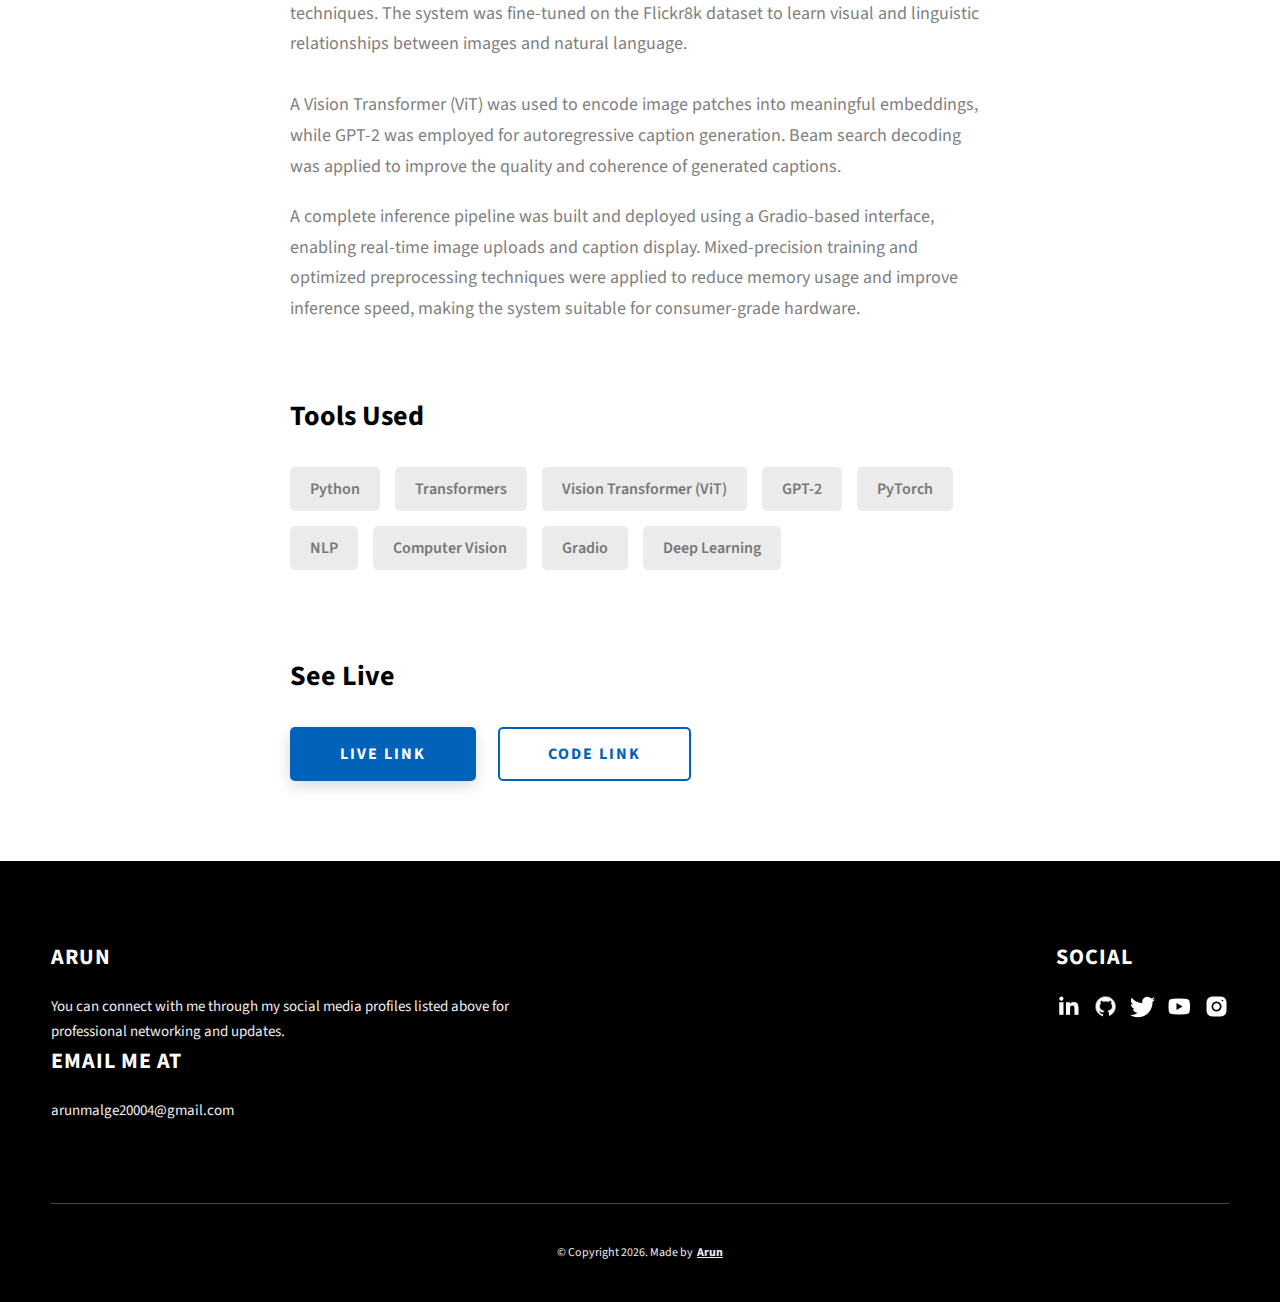
<file: project-3.html>
<!DOCTYPE html>
<html lang="en">
  <head>
    <meta charset="UTF-8" />
    <meta name="viewport" content="width=device-width, initial-scale=1.0" />
    <meta http-equiv="X-UA-Compatible" content="ie=edge" />
    <title>Case Study of Project 3</title>
    <meta
      name="description"
      content="Case study of Transformer-Based Image Captioning System"
    />

    <link rel="stylesheet" href="css/style.css" />

    <link rel="preconnect" href="https://fonts.googleapis.com" />
    <link rel="preconnect" href="https://fonts.gstatic.com" crossorigin />
    <link
      href="https://fonts.googleapis.com/css2?family=Source+Sans+Pro:wght@400;600;700;900&display=swap"
      rel="stylesheet"
    />
  </head>
  <body>
    <!-- HEADER -->
    <header class="header">
      <div class="header__content">
        <div class="header__logo-container">
          <div class="header__logo-img-cont">
            <img
              src="./assets/png/Arun_passportSizePic.jpg"
              alt="Arun Logo"
              class="header__logo-img"
            />
          </div>
          <span class="header__logo-sub">Arun</span>
        </div>
        <div class="header__main">
          <ul class="header__links">
            <li class="header__link-wrapper">
              <a href="./index.html" class="header__link">Home</a>
            </li>
            <li class="header__link-wrapper">
              <a href="./index.html#about" class="header__link">About</a>
            </li>
            <li class="header__link-wrapper">
              <a href="./index.html#projects" class="header__link">Projects</a>
            </li>
            <li class="header__link-wrapper">
              <a href="./index.html#contact" class="header__link">Contact</a>
            </li>
          </ul>
        </div>
      </div>
    </header>

    <!-- HERO SECTION -->
    <section class="project-cs-hero">
      <div class="project-cs-hero__content">
        <h1 class="heading-primary">Project 3</h1>
        <div class="project-cs-hero__info">
          <p class="text-primary">
            Developed a transformer-based image captioning system that generates
            meaningful and context-aware captions for images using Vision
            Transformer and GPT-2 models.
          </p>
        </div>
        <div class="project-cs-hero__cta">
          <a href="#" class="btn btn--bg" target="_blank">Live Link</a>
        </div>
      </div>
    </section>

    <!-- PROJECT DETAILS -->
    <section class="project-details">
      <div class="main-container">
        <div class="project-details__content">
          <div class="project-details__showcase-img-cont">
            <img
              src="./assets/svg/Transformer-Based Image Captioning System.png"
              alt="Image Captioning Project Image"
              class="project-details__showcase-img"
            />
          </div>

          <div class="project-details__content-main">
            <div class="project-details__desc">
              <h3 class="project-details__content-title">Project Overview</h3>

              <p class="project-details__desc-para">
                The Transformer-Based Image Captioning System is designed to
                automatically generate accurate and descriptive captions for
                images using state-of-the-art deep learning techniques. The
                system was fine-tuned on the Flickr8k dataset to learn visual and
                linguistic relationships between images and natural language.
                <br /><br />
                A Vision Transformer (ViT) was used to encode image patches into
                meaningful embeddings, while GPT-2 was employed for
                autoregressive caption generation. Beam search decoding was
                applied to improve the quality and coherence of generated
                captions.
              </p>

              <p class="project-details__desc-para">
                A complete inference pipeline was built and deployed using a
                Gradio-based interface, enabling real-time image uploads and
                caption display. Mixed-precision training and optimized
                preprocessing techniques were applied to reduce memory usage and
                improve inference speed, making the system suitable for
                consumer-grade hardware.
              </p>
            </div>

            <!-- TOOLS -->
            <div class="project-details__tools-used">
              <h3 class="project-details__content-title">Tools Used</h3>
              <div class="skills">
                <div class="skills__skill">Python</div>
                <div class="skills__skill">Transformers</div>
                <div class="skills__skill">Vision Transformer (ViT)</div>
                <div class="skills__skill">GPT-2</div>
                <div class="skills__skill">PyTorch</div>
                <div class="skills__skill">NLP</div>
                <div class="skills__skill">Computer Vision</div>
                <div class="skills__skill">Gradio</div>
                <div class="skills__skill">Deep Learning</div>
              </div>
            </div>

            <!-- LINKS -->
            <div class="project-details__links">
              <h3 class="project-details__content-title">See Live</h3>
              <a
                href="#"
                class="btn btn--med btn--theme project-details__links-btn"
                target="_blank"
                >Live Link</a
              >
              <a
                href="https://github.com/Arun89043/Image_Captioning"
                class="btn btn--med btn--theme-inv project-details__links-btn"
                target="_blank"
                >Code Link</a
              >
            </div>
          </div>
        </div>
      </div>
    </section>

    <!-- FOOTER -->
    <footer class="main-footer">
      <div class="main-container">
        <div class="main-footer__upper">
          <div class="main-footer__row main-footer__row-1">
            <h2 class="heading heading-sm main-footer__heading-sm">
              <span>Social</span>
            </h2>
            <div class="main-footer__social-cont">
              <a
                target="_blank"
                rel="noreferrer"
                href="https://www.linkedin.com/in/arun-malge-88aba434a/"
              >
                <img
                  class="main-footer__icon"
                  src="./assets/png/linkedin-ico.png"
                  alt="LinkedIn"
                />
              </a>
              <a
                target="_blank"
                rel="noreferrer"
                href="https://github.com/Arun89043"
              >
                <img
                  class="main-footer__icon"
                  src="./assets/png/github-ico.png"
                  alt="GitHub"
                />
              </a>
               <a target="_blank" rel="noreferrer" href="#">
                <img
                  class="main-footer__icon"
                  src="./assets/png/twitter-ico.png"
                  alt="icon"
                />
              </a>
              <a target="_blank" rel="noreferrer" href="https://www.youtube.com/@ArunMalge-k8k">
                <img
                  class="main-footer__icon"
                  src="./assets/png/yt-ico.png"
                  alt="icon"
                />
              </a>
              <a
                target="_blank"
                rel="noreferrer"
                href="https://www.instagram.com/arun_malge912/"
              >
                <img
                  class="main-footer__icon main-footer__icon--mr-none"
                  src="./assets/png/insta-ico.png"
                  alt="Instagram"
                />
              </a>
            </div>
          </div>

          <div class="main-footer__row main-footer__row-2">
            <h4 class="heading heading-sm text-lt">Arun</h4>
            <p class="main-footer__short-desc">
              You can connect with me through my social media profiles listed above for professional networking and updates.
            </p>
            <h4 class="heading heading-sm text-lt">Email Me At</h4>
<p class="main-footer__short-desc">
  arunmalge20004@gmail.com
</p>
          </div>
        </div>

        <div class="main-footer__lower">
          &copy; Copyright 2026. Made by
          <a rel="noreferrer" target="_blank" href="#">Arun</a>
        </div>
      </div>
    </footer>

    <script src="./index.js"></script>
  </body>
</html>
</file>
<file: css/style.css>
/*
0 - 600px:      Phone
600 - 900px:    Tablet portrait
900 - 1200px:   Tablet landscape
[1200 - 1800] is where our normal styles apply
1800px + :      Big desktop
$breakpoint arguement choices:
- phone
- tab-port
- tab-land
- big-desktop

Inside media queries 1em is always 16px i.e 1em = 16px at every screen size only inside media queries
*/
*,
*::after,
*::before {
  margin: 0;
  padding: 0;
  box-sizing: inherit;
  font-family: inherit; }

html {
  font-size: 62.5%;
  scroll-behavior: smooth; }
  @media only screen and (max-width: 75em) {
    html {
      font-size: 59%; } }
  @media only screen and (max-width: 56.25em) {
    html {
      font-size: 56%; } }
  @media only screen and (min-width: 112.5em) {
    html {
      font-size: 65%; } }

body {
  box-sizing: border-box;
  position: relative;
  line-height: 1.5;
  font-family: sans-serif;
  overflow-x: hidden;
  overflow-y: scroll;
  font-family: 'Source Sans Pro', sans-serif; }

a {
  text-decoration: none;
  color: inherit; }

li {
  list-style: none; }

input:focus,
button:focus,
a:focus,
textarea:focus {
  outline: none; }

button {
  border: none;
  cursor: pointer; }

textarea {
  resize: none; }

.heading-primary {
  font-size: 6rem;
  text-transform: uppercase;
  letter-spacing: 3px;
  text-align: center; }
  @media only screen and (max-width: 37.5em) {
    .heading-primary {
      font-size: 4.5rem; } }

.heading-sec__mb-bg {
  margin-bottom: 11rem; }
  @media only screen and (max-width: 56.25em) {
    .heading-sec__mb-bg {
      margin-bottom: 8rem; } }

.heading-sec__mb-med {
  margin-bottom: 9rem; }
  @media only screen and (max-width: 56.25em) {
    .heading-sec__mb-med {
      margin-bottom: 8rem; } }

.heading-sec__main {
  display: block;
  font-size: 4rem;
  text-transform: uppercase;
  letter-spacing: 1px;
  letter-spacing: 3px;
  text-align: center;
  margin-bottom: 3.5rem;
  position: relative; }
  .heading-sec__main--lt {
    color: #fff; }
    .heading-sec__main--lt::after {
      content: '';
      background: #fff !important; }
  .heading-sec__main::after {
    content: '';
    position: absolute;
    top: calc(100% + 1.5rem);
    height: 5px;
    width: 3rem;
    background: #0062b9;
    left: 50%;
    transform: translateX(-50%);
    border-radius: 5px; }
    @media only screen and (max-width: 37.5em) {
      .heading-sec__main::after {
        top: calc(100% + 1.2rem); } }

.heading-sec__sub {
  display: block;
  text-align: center;
  color: #777;
  font-size: 2rem;
  font-weight: 500;
  max-width: 80rem;
  margin: auto;
  line-height: 1.6; }
  @media only screen and (max-width: 37.5em) {
    .heading-sec__sub {
      font-size: 1.8rem; } }
  .heading-sec__sub--lt {
    color: #eee; }

.heading-sm {
  font-size: 2.2rem;
  text-transform: uppercase;
  letter-spacing: 1px; }

.main-container {
  max-width: 120rem;
  margin: auto;
  width: 92%; }

.btn {
  background: #fff;
  color: #333;
  text-transform: uppercase;
  letter-spacing: 2px;
  display: inline-block;
  font-weight: 700;
  border-radius: 5px;
  box-shadow: 0 5px 15px 0 rgba(0, 0, 0, 0.15);
  transition: transform .3s; }
  .btn:hover {
    transform: translateY(-3px); }
  .btn--bg {
    padding: 1.5rem 8rem;
    font-size: 2rem; }
  .btn--med {
    padding: 1.5rem 5rem;
    font-size: 1.6rem; }
  .btn--theme {
    background: #0062b9;
    color: #fff; }
  .btn--theme-inv {
    color: #0062b9;
    background: #fff;
    border: 2px solid #0062b9;
    box-shadow: none;
    padding: calc(1.5rem - 2px) calc(5rem - 2px); }

.sec-pad {
  padding: 12rem 0; }
  @media only screen and (max-width: 56.25em) {
    .sec-pad {
      padding: 8rem 0; } }

.text-primary {
  color: #fff;
  font-size: 2.2rem;
  text-align: center;
  width: 100%;
  line-height: 1.6; }
  @media only screen and (max-width: 37.5em) {
    .text-primary {
      font-size: 2rem; } }

.d-none {
  display: none; }

.home-hero {
  color: #fff;
  background: linear-gradient(to right, rgba(0, 98, 185, 0.8), rgba(0, 98, 185, 0.8)), url(../../assets/svg/common-bg.svg);
  background-position: center;
  height: 100vh;
  min-height: 80rem;
  max-height: 120rem;
  position: relative; }
  @media only screen and (max-width: 37.5em) {
    .home-hero {
      height: unset;
      min-height: unset; } }
  .home-hero__socials {
    position: absolute;
    top: 50%;
    border: 2px solid #eee;
    border-left: 2px solid #eee;
    transform: translateY(-50%); }
    @media only screen and (max-width: 56.25em) {
      .home-hero__socials {
        display: none; } }
  .home-hero__mouse-scroll-cont {
    position: absolute;
    bottom: 3%;
    left: 50%;
    transform: translateX(-50%); }
    @media only screen and (max-width: 37.5em) {
      .home-hero__mouse-scroll-cont {
        display: none; } }
  .home-hero__social {
    width: 5rem; }
  .home-hero__social-icon-link {
    width: 100%;
    display: block;
    padding: 1.2rem;
    border-bottom: 2px solid #eee;
    transition: background .3s; }
    .home-hero__social-icon-link:hover {
      background: rgba(255, 255, 255, 0.1); }
    .home-hero__social-icon-link--bd-none {
      border-bottom: 0; }
  .home-hero__social-icon {
    width: 100%; }
  .home-hero__content {
    position: absolute;
    top: 50%;
    left: 50%;
    transform: translate(-50%, -50%);
    max-width: 90rem;
    width: 92%; }
    @media only screen and (max-width: 37.5em) {
      .home-hero__content {
        padding: 19rem 0 13rem 0;
        margin: auto;
        position: static;
        transform: translate(0, 0); } }
  .home-hero__info {
    margin: 3rem auto 0 auto;
    max-width: 80rem; }
  .home-hero__cta {
    margin-top: 5rem;
    text-align: center; }

.about {
  background: #fafafa; }
  .about__content {
    display: grid;
    grid-template-columns: 1fr 1fr;
    grid-gap: 10rem; }
    @media only screen and (max-width: 56.25em) {
      .about__content {
        grid-template-columns: 1fr;
        grid-gap: 8rem; } }
    .about__content-title {
      font-weight: 700;
      font-size: 2.8rem;
      margin-bottom: 3rem; }
      @media only screen and (max-width: 37.5em) {
        .about__content-title {
          font-size: 2.4rem; } }
    .about__content-details-para {
      font-size: 1.8rem;
      color: grey;
      max-width: 60rem;
      line-height: 1.7;
      margin-bottom: 1rem; }
      .about__content-details-para--hl {
        font-weight: 700;
        margin: 0 3px; }
      .about__content-details-para:last-child {
        margin-bottom: 4rem; }

.projects__row {
  display: grid;
  grid-template-columns: 1.5fr 1fr;
  grid-gap: 5rem;
  margin-bottom: 11rem; }
  @media only screen and (max-width: 56.25em) {
    .projects__row {
      grid-template-columns: 1fr;
      grid-gap: 2rem;
      margin-bottom: 8rem; } }
  @media only screen and (max-width: 56.25em) {
    .projects__row {
      text-align: center; } }
  .projects__row:last-child {
    margin-bottom: 0; }
  .projects__row-img-cont {
    overflow: hidden; }
  .projects__row-img {
    width: 100%;
    display: block;
    object-fit: cover; }
  .projects__row-content {
    padding: 2rem 0;
    display: flex;
    justify-content: center;
    flex-direction: column;
    align-items: flex-start; }
    @media only screen and (max-width: 56.25em) {
      .projects__row-content {
        align-items: center; } }
    .projects__row-content-title {
      font-weight: 700;
      font-size: 2.8rem;
      margin-bottom: 2rem; }
      @media only screen and (max-width: 37.5em) {
        .projects__row-content-title {
          font-size: 2.4rem; } }
    .projects__row-content-desc {
      font-size: 1.8rem;
      color: grey;
      max-width: 60rem;
      line-height: 1.7;
      margin-bottom: 3rem; }
      @media only screen and (max-width: 37.5em) {
        .projects__row-content-desc {
          font-size: 1.7rem; } }

.contact {
  background: linear-gradient(to right, rgba(0, 98, 185, 0.8), rgba(0, 98, 185, 0.8)), url(../../assets/svg/common-bg.svg);
  background-size: cover;
  background-position: center; }
  .contact__form-container {
    box-shadow: 0 0 10px rgba(0, 0, 0, 0.1);
    background: white;
    padding: 4rem;
    margin-top: 6rem;
    max-width: 80rem;
    text-align: right;
    width: 95%;
    border-radius: 5px;
    margin: 5rem auto 0 auto; }
    @media only screen and (max-width: 37.5em) {
      .contact__form-container {
        padding: 3rem; } }
  .contact__form-field {
    margin-bottom: 4rem; }
    @media only screen and (max-width: 37.5em) {
      .contact__form-field {
        margin-bottom: 3rem; } }
  .contact__form-label {
    color: #666;
    font-size: 1.4rem;
    letter-spacing: 1px;
    font-weight: 700;
    margin-bottom: 1rem;
    display: block;
    text-align: left; }
  .contact__form-input {
    color: #333;
    padding: 2rem;
    width: 100%;
    border: 1px solid #ebebeb;
    font-size: 1.6rem;
    letter-spacing: 0px;
    background: #f0f0f0;
    border-radius: 5px;
    font-weight: 600;
    /* Code for Modern Browsers */
    /* Code for WebKit, Blink, Edge */
    /* Code for Internet Explorer 10-11 */
    /* Code for Microsoft Edge */
    /* Code for Mozilla Firefox 4 to 18 */
    /* Code for Mozilla Firefox 19+ */ }
    .contact__form-input::placeholder {
      color: #999;
      font-weight: 600;
      font-size: 1.6rem; }
    .contact__form-input::-webkit-input-placeholder {
      color: #999;
      font-weight: 600;
      font-size: 1.6rem; }
    .contact__form-input:-ms-input-placeholder {
      color: #999;
      font-weight: 600;
      font-size: 1.6rem; }
    .contact__form-input::-ms-input-placeholder {
      color: #999;
      font-weight: 600;
      font-size: 1.6rem; }
    .contact__form-input:-moz-placeholder {
      opacity: 1;
      color: #999;
      font-weight: 600;
      font-size: 1.6rem; }
    .contact__form-input::-moz-placeholder {
      opacity: 1;
      color: #999;
      font-weight: 600;
      font-size: 1.6rem; }
  .contact__btn {
    width: 30%;
    padding: 2rem 4rem;
    font-size: 1.6rem; }
    @media only screen and (max-width: 37.5em) {
      .contact__btn {
        width: 100%; } }

.project-cs-hero {
  color: #fff;
  background: linear-gradient(to right, rgba(0, 98, 185, 0.8), rgba(0, 98, 185, 0.8)), url(../../assets/svg/common-bg.svg);
  background-size: cover;
  background-position: center;
  position: relative; }
  @media only screen and (max-width: 37.5em) {
    .project-cs-hero {
      height: unset;
      min-height: unset; } }
  .project-cs-hero__content {
    padding: 25rem 0 17rem 0;
    max-width: 90rem;
    width: 92%;
    margin: auto; }
    @media only screen and (max-width: 37.5em) {
      .project-cs-hero__content {
        padding: 19rem 0 13rem 0;
        margin: auto;
        position: static;
        transform: translate(0, 0); } }
  .project-cs-hero__info {
    margin: 3rem auto 0 auto;
    max-width: 80rem; }
  .project-cs-hero__cta {
    margin-top: 5rem;
    text-align: center; }

.project-details__content {
  padding: 8rem 0;
  max-width: 90rem;
  margin: auto; }
  .project-details__content-title {
    font-weight: 700;
    font-size: 2.8rem;
    margin-bottom: 3rem; }
    @media only screen and (max-width: 37.5em) {
      .project-details__content-title {
        font-size: 2.4rem; } }

.project-details__showcase-img-cont {
  width: 100%;
  margin-bottom: 6rem; }

.project-details__showcase-img {
  width: 100%; }

.project-details__content-main {
  width: 100%;
  max-width: 70rem;
  margin: auto; }

.project-details__desc {
  margin: 0 0 7rem 0; }
  .project-details__desc-para {
    font-size: 1.8rem;
    line-height: 1.7;
    color: grey;
    margin-bottom: 2rem; }

.project-details__tools-used {
  margin: 0 0 7rem 0; }
  .project-details__tools-used-list {
    display: flex;
    flex-wrap: wrap; }
  .project-details__tools-used-item {
    padding: 1rem 2rem;
    margin-bottom: 1.5rem;
    margin-right: 1.5rem;
    font-size: 1.6rem;
    background: rgba(153, 153, 153, 0.2);
    border-radius: 5px;
    font-weight: 600;
    color: #777; }

.project-details__links {
  margin: 0 0; }
  .project-details__links-btn {
    margin-right: 2rem; }
    @media only screen and (max-width: 37.5em) {
      .project-details__links-btn {
        margin-right: 0;
        width: 70%;
        margin-bottom: 2rem;
        text-align: center; } }
    .project-details__links-btn:last-child {
      margin: 0; }
      @media only screen and (max-width: 37.5em) {
        .project-details__links-btn:last-child {
          margin: 0; } }

.header {
  position: fixed;
  width: 100%;
  z-index: 1000;
  background: #000;
  background: #fff;
  box-shadow: 0 10px 100px rgba(0, 0, 0, 0.1); }
  .header__content {
    display: flex;
    align-items: center;
    justify-content: space-between;
    padding: 1rem 5rem; }
    @media only screen and (max-width: 56.25em) {
      .header__content {
        padding: 0 2rem; } }
  .header__logo-container {
    display: flex;
    align-items: center;
    cursor: pointer;
    color: #333;
    transition: color .3s; }
    .header__logo-container:hover {
      color: #0062b9; }
  .header__logo-img-cont {
    width: 5rem;
    height: 5rem;
    border-radius: 50px;
    overflow: hidden;
    margin-right: 1.5rem;
    background: #0062b9; }
    @media only screen and (max-width: 56.25em) {
      .header__logo-img-cont {
        width: 4.5rem;
        height: 4.5rem;
        margin-right: 1.2rem; } }
  .header__logo-img {
    width: 100%;
    height: 100%;
    object-fit: cover;
    object-position: center;
    display: block; }
  .header__logo-sub {
    font-size: 1.8rem;
    text-transform: uppercase;
    font-weight: 700;
    letter-spacing: 1px; }
  .header__links {
    display: flex; }
    @media only screen and (max-width: 37.5em) {
      .header__links {
        display: none; } }
  .header__link {
    padding: 2.2rem 3rem;
    display: inline-block;
    font-size: 1.6rem;
    color: #333;
    text-transform: uppercase;
    letter-spacing: 1px;
    font-weight: 700;
    transition: color .3s; }
    .header__link:hover {
      color: #0062b9; }
    @media only screen and (max-width: 56.25em) {
      .header__link {
        padding: 3rem 1.8rem;
        font-size: 1.5rem; } }
  .header__main-ham-menu-cont {
    display: none;
    width: 3rem;
    padding: 2.2rem 0; }
    @media only screen and (max-width: 37.5em) {
      .header__main-ham-menu-cont {
        display: block; } }
  .header__main-ham-menu {
    width: 100%; }
  .header__main-ham-menu-close {
    width: 100%; }
  .header__sm-menu {
    background: #fff;
    position: absolute;
    width: 100%;
    top: 100%;
    visibility: hidden;
    opacity: 0;
    transition: all .3s;
    box-shadow: 0px 5px 5px 0px rgba(0, 0, 0, 0.1);
    -webkit-box-shadow: 0px 5px 5px 0px rgba(0, 0, 0, 0.1);
    -moz-box-shadow: 0px 5px 5px 0px rgba(0, 0, 0, 0.1); }
    .header__sm-menu--active {
      visibility: hidden;
      opacity: 0; }
      @media only screen and (max-width: 37.5em) {
        .header__sm-menu--active {
          visibility: visible;
          opacity: 1; } }
  .header__sm-menu-link a {
    display: block;
    text-decoration: none;
    padding: 2.5rem 3rem;
    font-size: 1.6rem;
    color: #333;
    text-align: right;
    border-bottom: 1px solid #eee;
    font-weight: 700;
    text-transform: uppercase;
    letter-spacing: 2px;
    transition: color .3s; }
    .header__sm-menu-link a:hover {
      color: #0062b9; }
  .header__sm-menu-link:first-child a {
    border-top: 1px solid #eee; }
  .header__sm-menu-link-last {
    border-bottom: 0; }

.main-footer {
  background: #000;
  color: #fff; }
  .main-footer__upper {
    display: flex;
    justify-content: space-between;
    padding: 8rem 0; }
    @media only screen and (max-width: 56.25em) {
      .main-footer__upper {
        padding: 6rem 0; } }
    @media only screen and (max-width: 37.5em) {
      .main-footer__upper {
        display: block; } }
  .main-footer__row-1 {
    order: 2; }
    @media only screen and (max-width: 56.25em) {
      .main-footer__row-1 {
        margin-bottom: 5rem; } }
  .main-footer__row-2 {
    width: 40%;
    order: 1;
    max-width: 50rem; }
    @media only screen and (max-width: 56.25em) {
      .main-footer__row-2 {
        width: 100%; } }
  .main-footer__short-desc {
    margin-top: 2rem;
    color: #eee;
    font-size: 1.5rem;
    line-height: 1.7; }
  .main-footer__social-cont {
    margin-top: 2rem; }
  .main-footer__icon {
    margin-right: 1rem;
    width: 2.5rem; }
    .main-footer__icon--mr-none {
      margin-right: 0; }
  .main-footer__lower {
    padding: 4rem 0;
    border-top: 1px solid #444;
    color: #eee;
    font-size: 1.2rem;
    text-align: left;
    text-align: center; }
    .main-footer__lower a {
      text-decoration: underline;
      font-weight: bold;
      margin-left: 2px; }
    @media only screen and (max-width: 56.25em) {
      .main-footer__lower {
        padding: 3.5rem 0; } }

.skills {
  display: flex;
  flex-wrap: wrap; }
  .skills__skill {
    padding: 1rem 2rem;
    margin-bottom: 1.5rem;
    margin-right: 1.5rem;
    font-size: 1.6rem;
    background: rgba(153, 153, 153, 0.2);
    border-radius: 5px;
    font-weight: 600;
    color: #777; }


/* Smooth hover + transition */
.skills__skill {
  transition: 
    background-color 0.4s ease-in-out,
    color 0.4s ease-in-out;
}

.skills__skill:hover {
  background-color: #0062b9;
  color: #ffffff;
}



.mouse {
  width: 25px;
  height: 40px;
  border: 2px solid #eee;
  border-radius: 60px;
  position: relative;
  overflow: hidden; }
  .mouse::before {
    content: '';
    width: 5px;
    height: 5px;
    position: absolute;
    top: 7px;
    left: 50%;
    transform: translateX(-50%);
    background-color: #eee;
    border-radius: 50%;
    opacity: 1;
    animation: wheel 1.3s infinite;
    -webkit-animation: wheel 1.3s infinite; }

@keyframes wheel {
  to {
    opacity: 0;
    top: 27px; } }

@-webkit-keyframes wheel {
  to {
    opacity: 0;
    top: 27px; } }


    
    
/* ===========================
   EDUCATION TIMELINE SECTION
=========================== */

.education {
  background: #f5f5f5;
}

/* Container */
.edu-timeline {
  position: relative;
  max-width: 100rem;
  margin: auto;
  padding: 6rem 0;
}

/* Vertical center line */
.edu-timeline::before {
  content: '';
  position: absolute;
  top: 0;
  left: 50%;
  width: 3px;
  height: 100%;
  background: linear-gradient(
    to bottom,
    #ddd 0%,
    #0062b9 50%,
    #ddd 100%
  );
  transform: translateX(-50%);
}

/* Each timeline item */
.edu-item {
  display: grid;
  grid-template-columns: 1fr 80px 1fr;
  align-items: center;
  margin-bottom: 6rem;
  cursor: pointer;
}

/* LEFT SIDE */
.edu-left {
  text-align: right;
  padding-right: 3rem;
}

.edu-left h3 {
  font-size: 2.2rem;
  font-weight: 700;
  color: #222;
  margin-bottom: 0.5rem;
  transition: color 0.3s ease;
}

.edu-date {
  font-size: 1.6rem;
  color: #777;
}

/* CENTER DOT */
.edu-center {
  display: flex;
  justify-content: center;
  position: relative;
}

.edu-dot {
  width: 20px;
  height: 20px;
  background: #0062b9;
  border-radius: 50%;
  z-index: 2;
  transition: 
    transform 0.3s ease,
    background-color 0.3s ease,
    box-shadow 0.3s ease;
}

/* RIGHT SIDE CARD */
.edu-right {
  background: #ffffff;
  padding: 2.8rem;
  border-radius: 12px;
  box-shadow: 0 10px 25px rgba(0, 0, 0, 0.08);
  border-left: 4px solid transparent;
  transition: 
    transform 0.3s ease,
    box-shadow 0.3s ease,
    border-left 0.3s ease;
}

.edu-right h4 {
  font-size: 2rem;
  font-weight: 700;
  margin-bottom: 1rem;
  color: #222;
  transition: color 0.3s ease;
}

.edu-right p {
  font-size: 1.6rem;
  color: #555;
  line-height: 1.6;
}

/* ===========================
   HOVER EFFECTS
=========================== */

/* Card hover */
.edu-item:hover .edu-right {
  transform: translateY(-6px);
  box-shadow: 0 18px 40px rgba(0, 0, 0, 0.15);
  border-left: 4px solid #0062b9;
}

/* Dot hover */
.edu-item:hover .edu-dot {
  background-color: #004b8f;
  transform: scale(1.25);
  box-shadow: 0 0 0 8px rgba(0, 98, 185, 0.15);
}

/* Text color change */
.edu-item:hover .edu-left h3,
.edu-item:hover .edu-right h4 {
  color: #0062b9;
}

/* ===========================
   RESPONSIVE DESIGN
=========================== */

@media only screen and (max-width: 56.25em) {
  .edu-timeline::before {
    left: 20px;
  }

  .edu-item {
    grid-template-columns: 40px 1fr;
    gap: 2rem;
  }

  .edu-left {
    display: none;
  }

  .edu-right {
    margin-left: 2rem;
  }
}

@media only screen and (max-width: 37.5em) {
  .edu-right {
    padding: 2.2rem;
  }

  .edu-right h4 {
    font-size: 1.8rem;
  }

  .edu-right p {
    font-size: 1.5rem;
  }
}




/* ===========================
   CONTACT + RESUME CTA
===========================C======== */

.contact-cta {
  background: #5f8df7; /* same blue section */
  padding: 7rem 0;
  text-align: center;
}

.contact-title {
  font-size: 3.2rem;
  font-weight: 700;
  color: #ffffff;
  margin-bottom: 1.5rem;
}

.contact-subtitle {
  font-size: 1.8rem;
  color: #eaf0ff;
  margin-bottom: 2.5rem;
}

.contact-email {
  font-size: 1.9rem;
  font-weight: 600;
  color: #ffffff;
  margin-bottom: 3.5rem;
}

/* Resume button */
.resume-btn {
  display: inline-flex;
  align-items: center;
  gap: 1rem;
  padding: 1.6rem 3.6rem;
  background: #4f8cff;
  color: #ffffff;
  font-size: 1.7rem;
  font-weight: 600;
  border-radius: 50px;
  text-decoration: none;
  margin: 0 auto;
  box-shadow: 0 12px 30px rgba(0, 0, 0, 0.25);
  transition: transform 0.25s ease, box-shadow 0.25s ease;
}

/* Hover – no color change */
.resume-btn:hover {
  transform: translateY(-3px);
  box-shadow: 0 18px 40px rgba(0, 0, 0, 0.35);
}



/* ===========================
   HERO IMAGE LAYOUT
=========================== */

.home-hero__grid {
  display: grid;
  grid-template-columns: 1.2fr 1fr;
  align-items: center;
  gap: 6rem;
}

.home-hero__left {
  text-align: left;
}

.home-hero__right {
  display: flex;
  justify-content: center;
}

/* Image wrapper */
.hero-img-wrapper {
  width: 320px;
  height: 320px;
  border-radius: 50%;
  padding: 8px;
  background: radial-gradient(circle, #7c9cff, #0062b9);
  box-shadow: 0 0 60px rgba(124, 156, 255, 0.45);
}

/* Image */
.hero-img {
  width: 100%;
  height: 100%;
  border-radius: 50%;
  object-fit: cover;
  background: #fff;
}

/* Responsive */
@media only screen and (max-width: 56.25em) {
  .home-hero__grid {
    grid-template-columns: 1fr;
    text-align: center;
  }

  .home-hero__left {
    text-align: center;
  }

  .home-hero__right {
    margin-top: 4rem;
  }
}


/* Project image container */
/* Project image container */
.projects__row-img-cont {
  width: 100%;
  max-width: 520px;
  height: 320px;
  overflow: hidden;
  border-radius: 12px;
  box-shadow: 0 15px 35px rgba(0, 0, 0, 0.15);
  transition: 
    transform 0.4s ease,
    box-shadow 0.4s ease;
}

/* Image itself */
.projects__row-img {
  width: 100%;
  height: 100%;
  object-fit: cover;
  display: block;
  transition: transform 0.6s ease;
}

/* Hover effect */
.projects__row-img-cont:hover {
  transform: translateY(-8px);
  box-shadow: 0 25px 55px rgba(0, 0, 0, 0.25);
}

.projects__row-img-cont:hover .projects__row-img {
  transform: scale(1.08);
}
</file>
